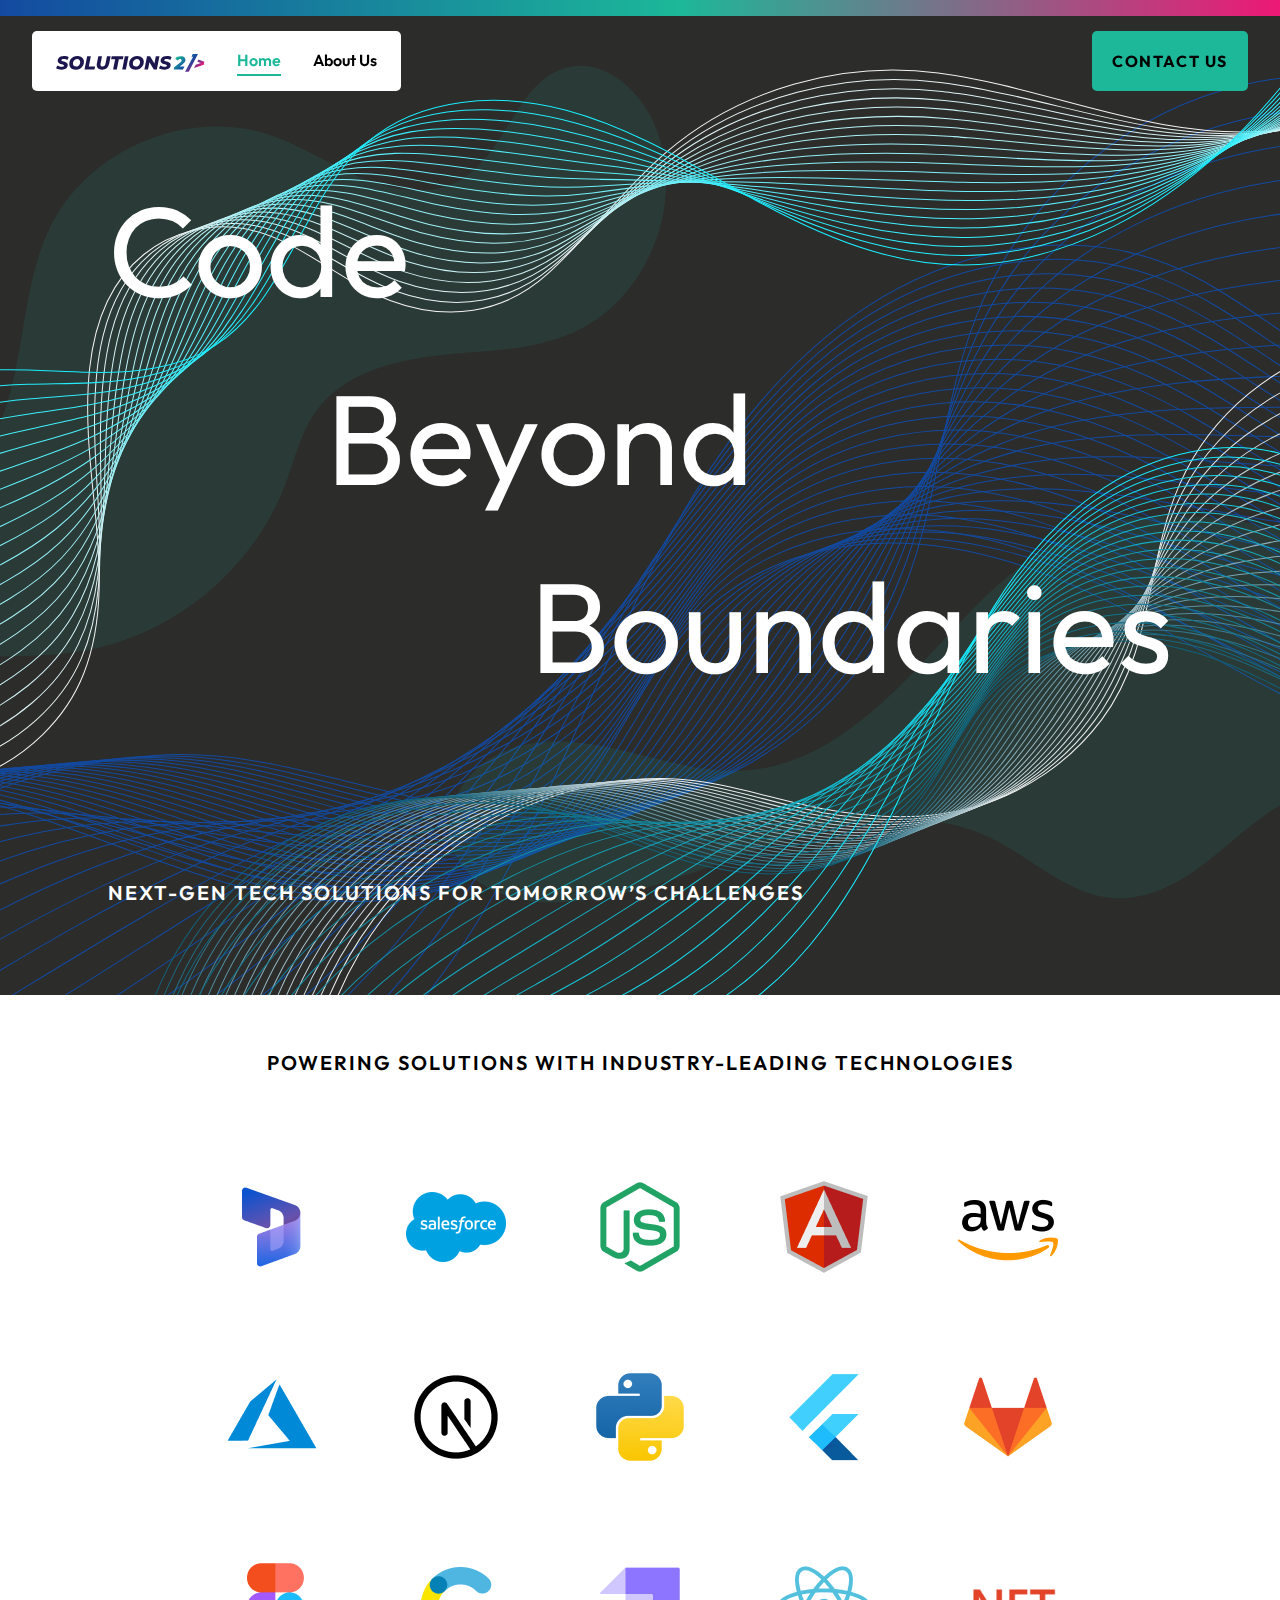
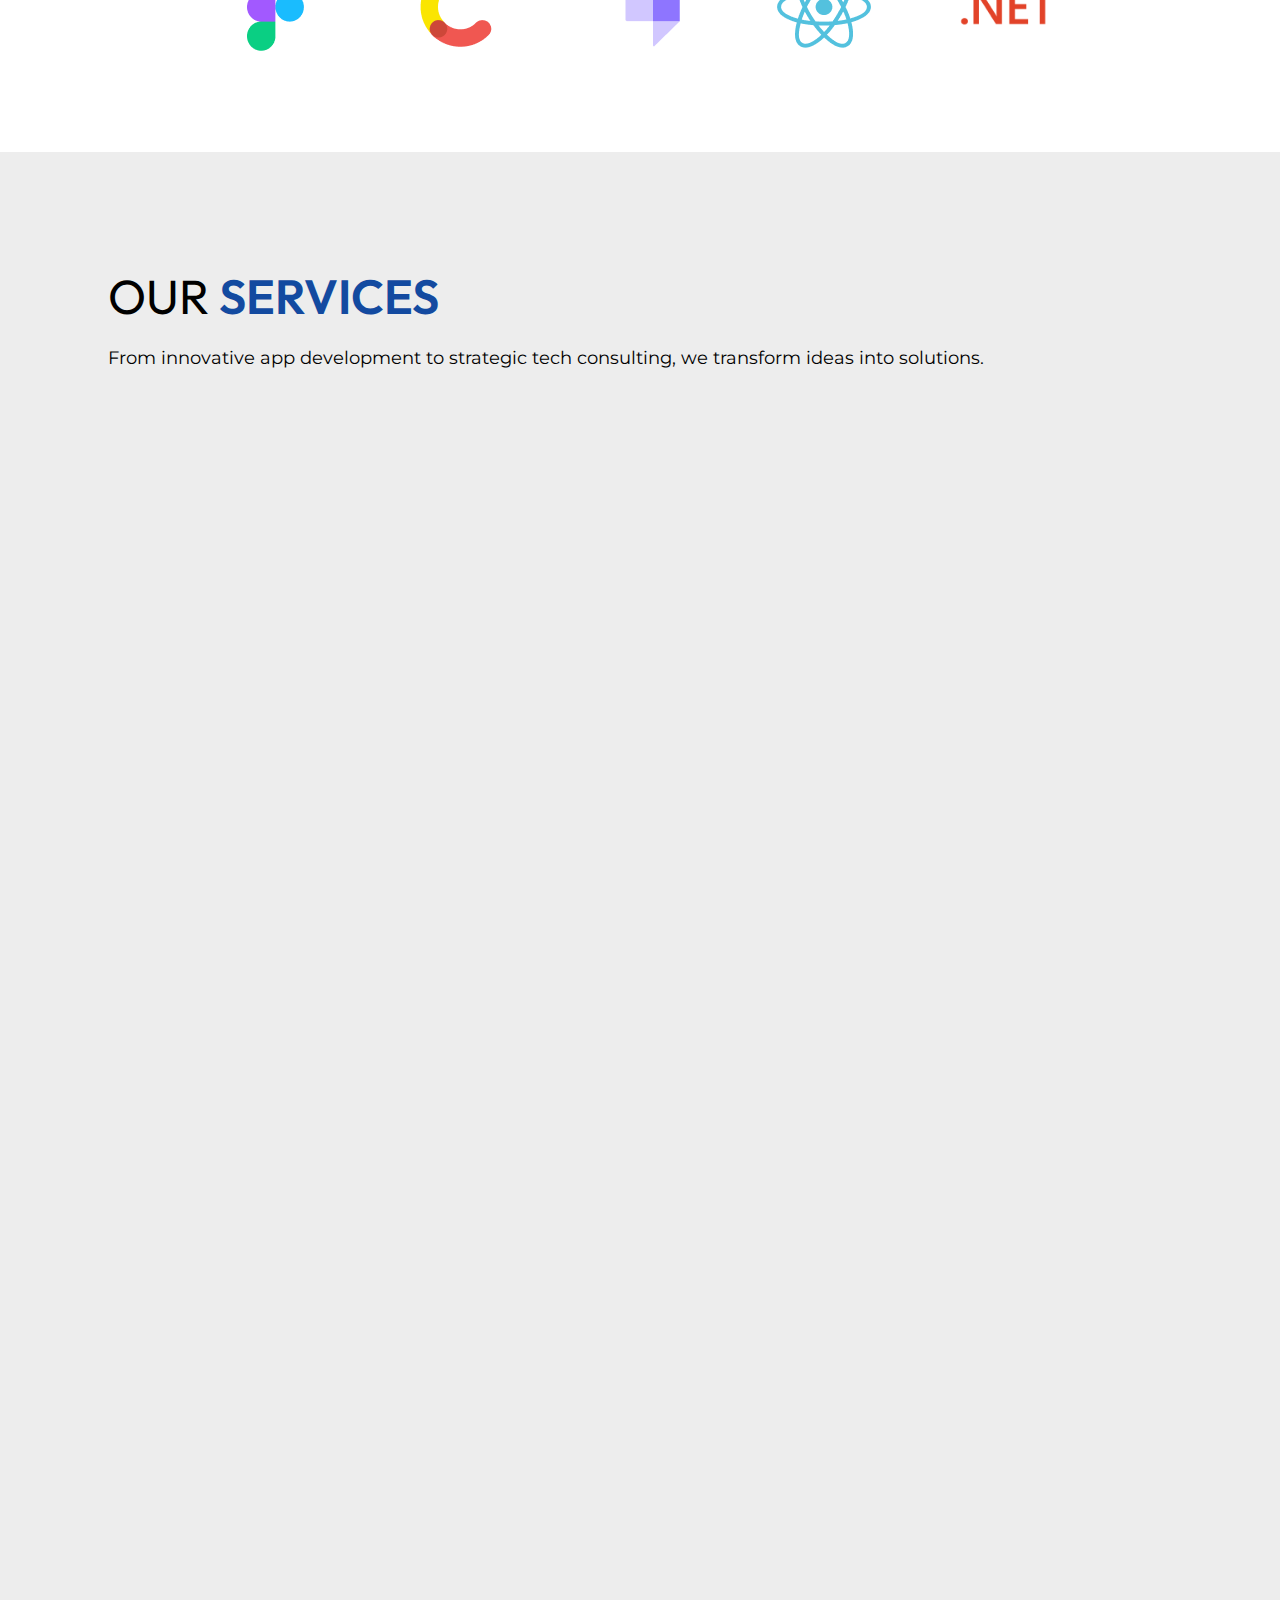
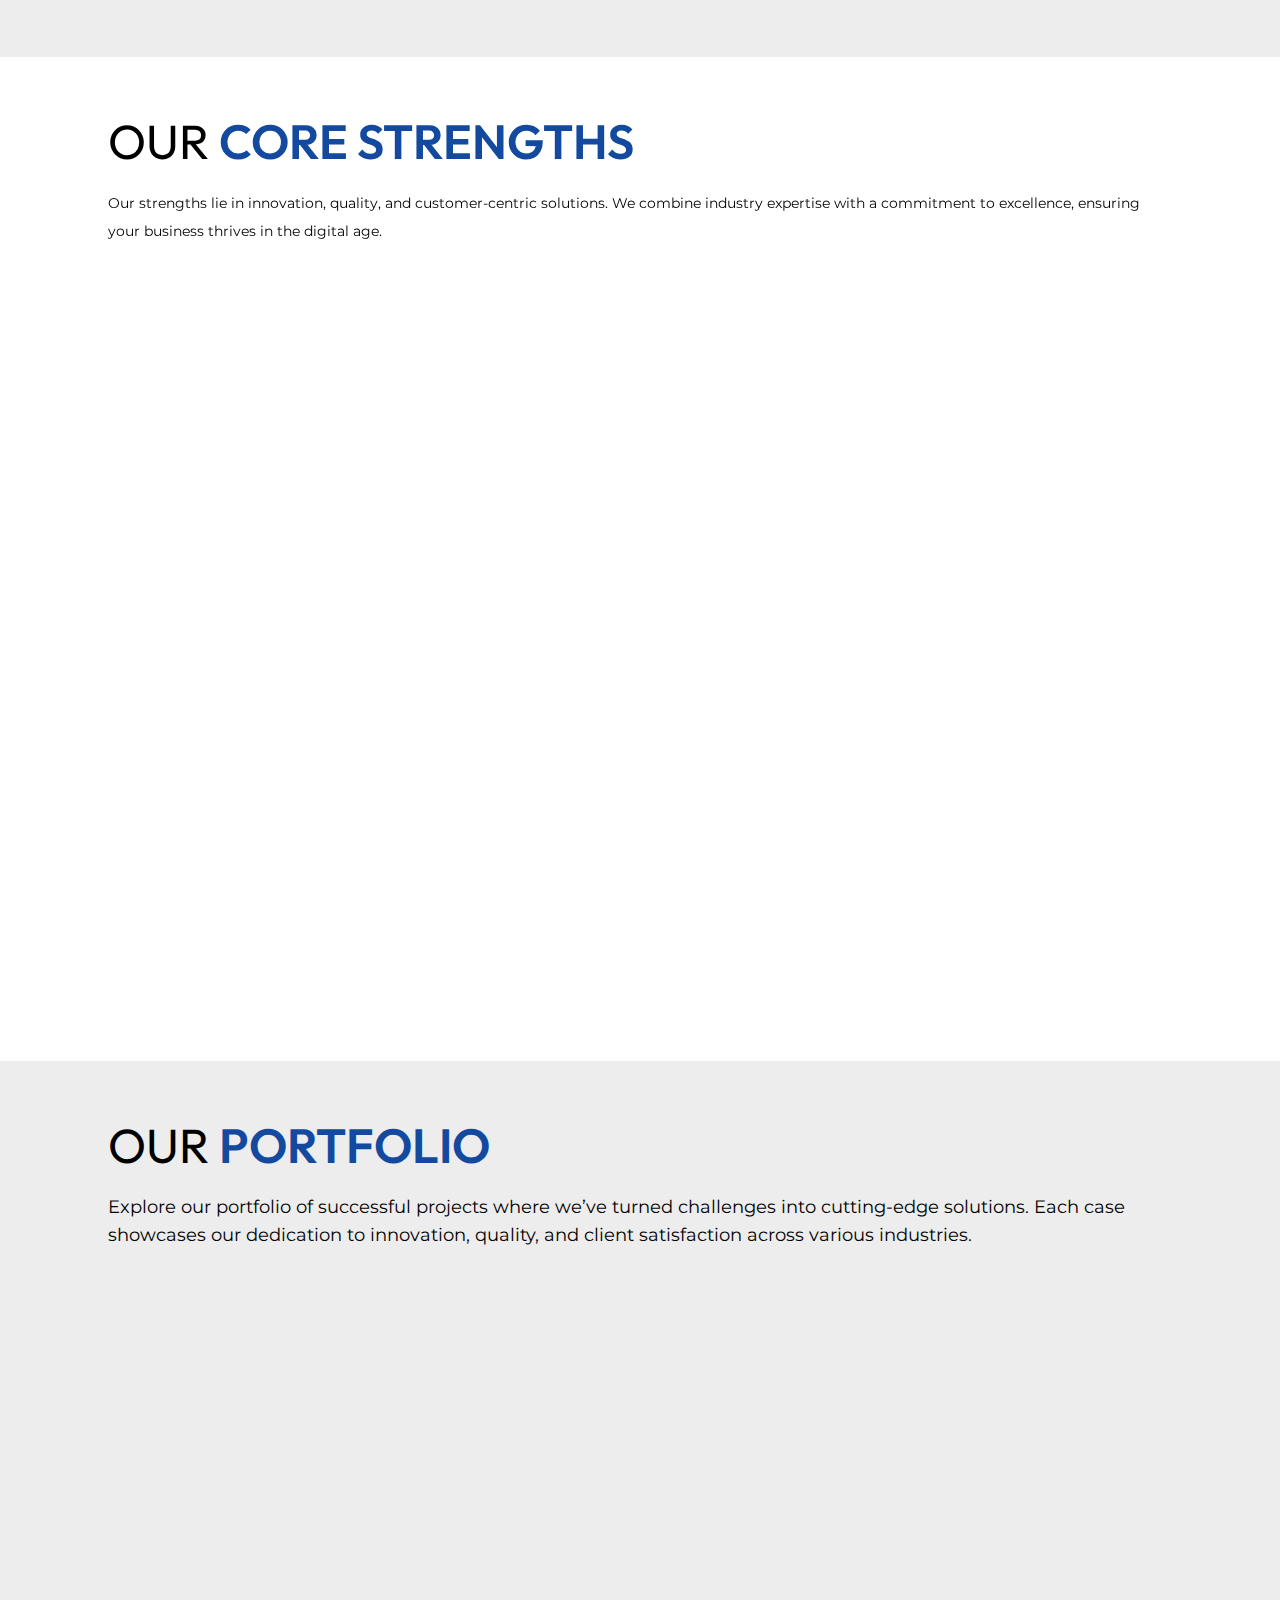
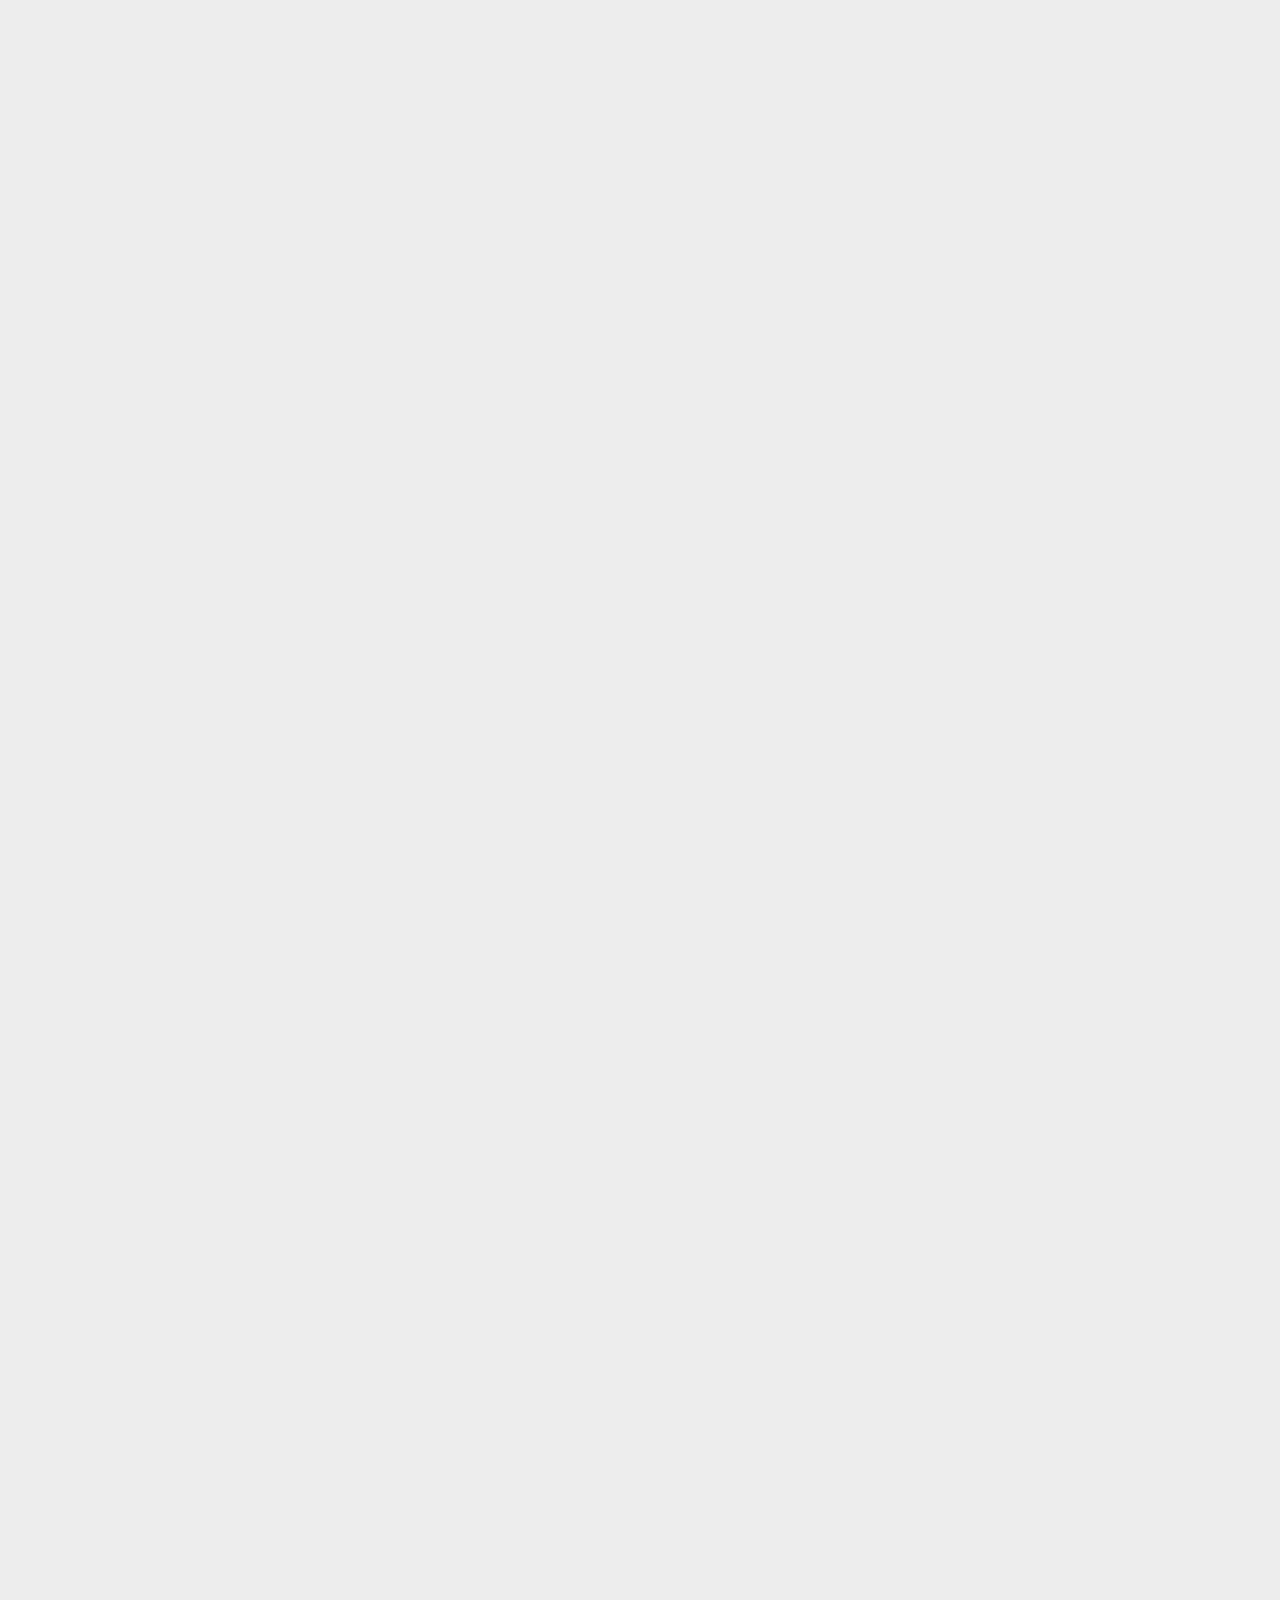
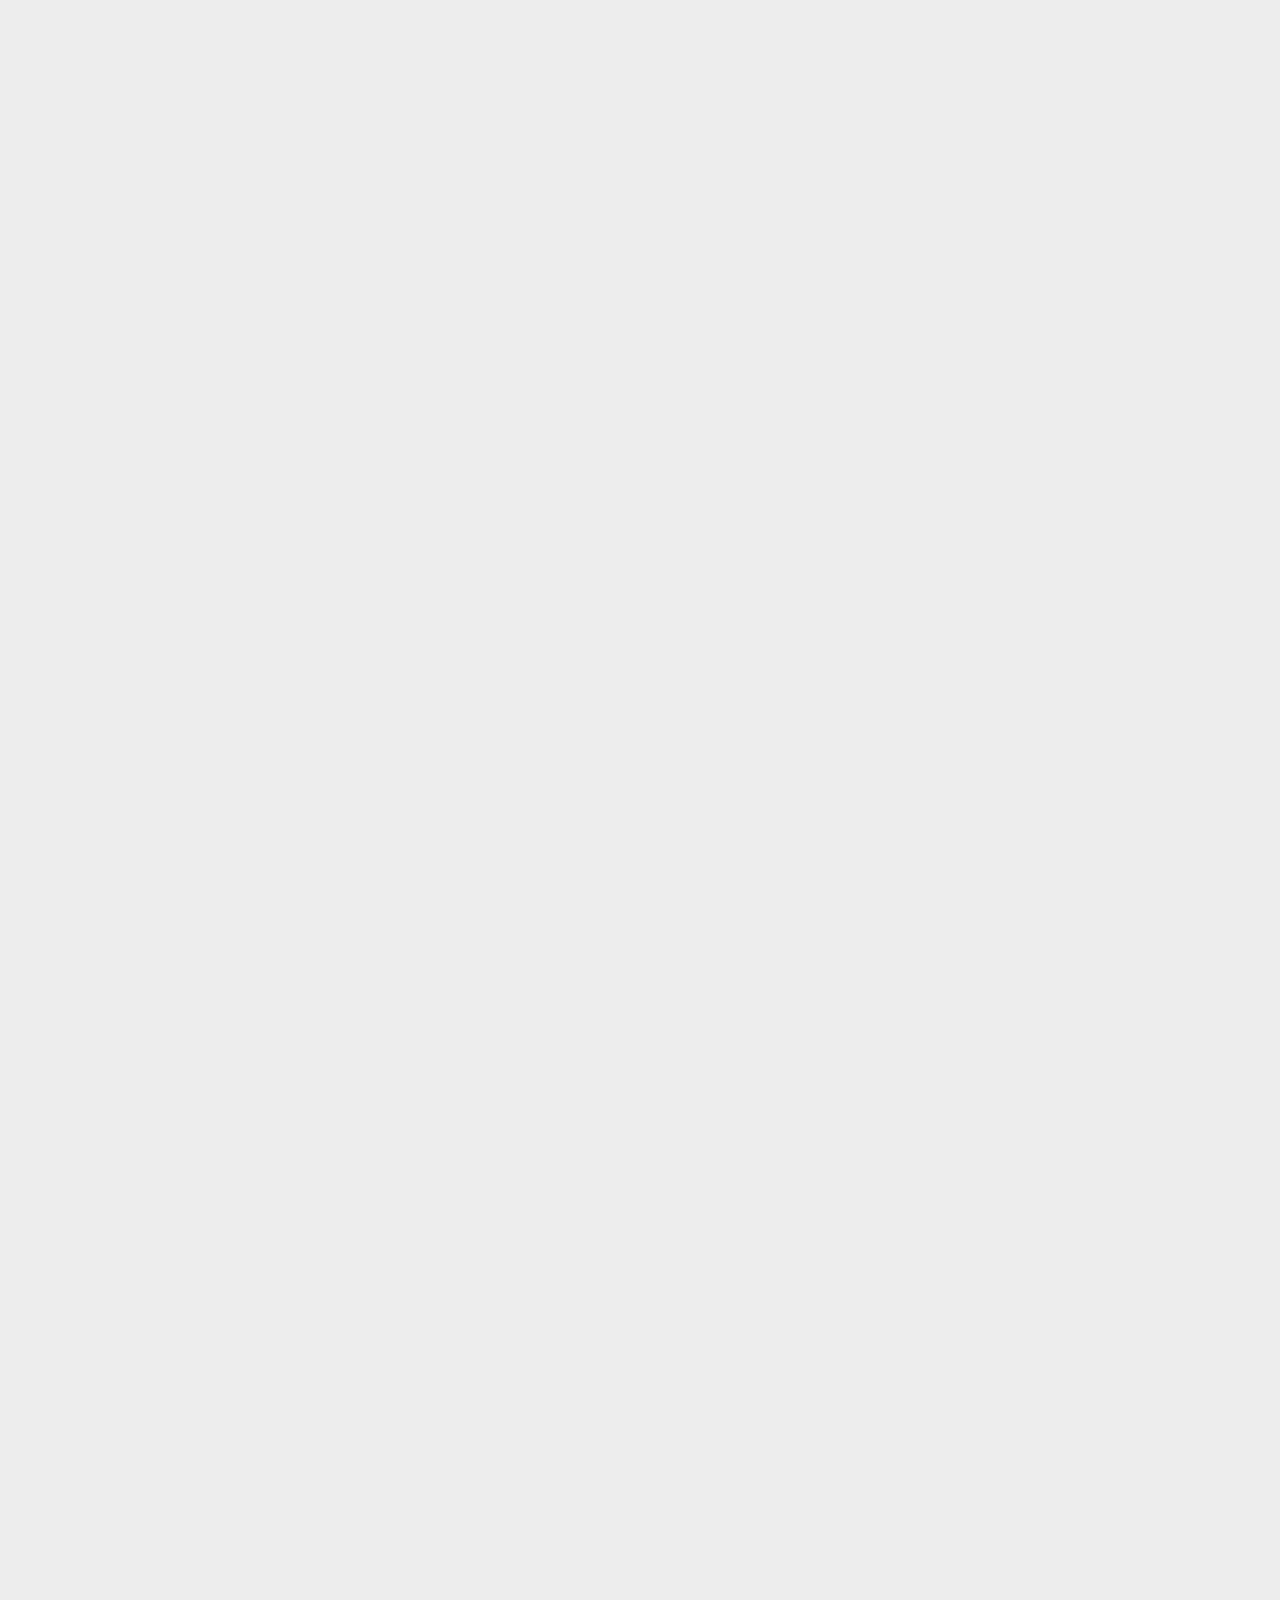
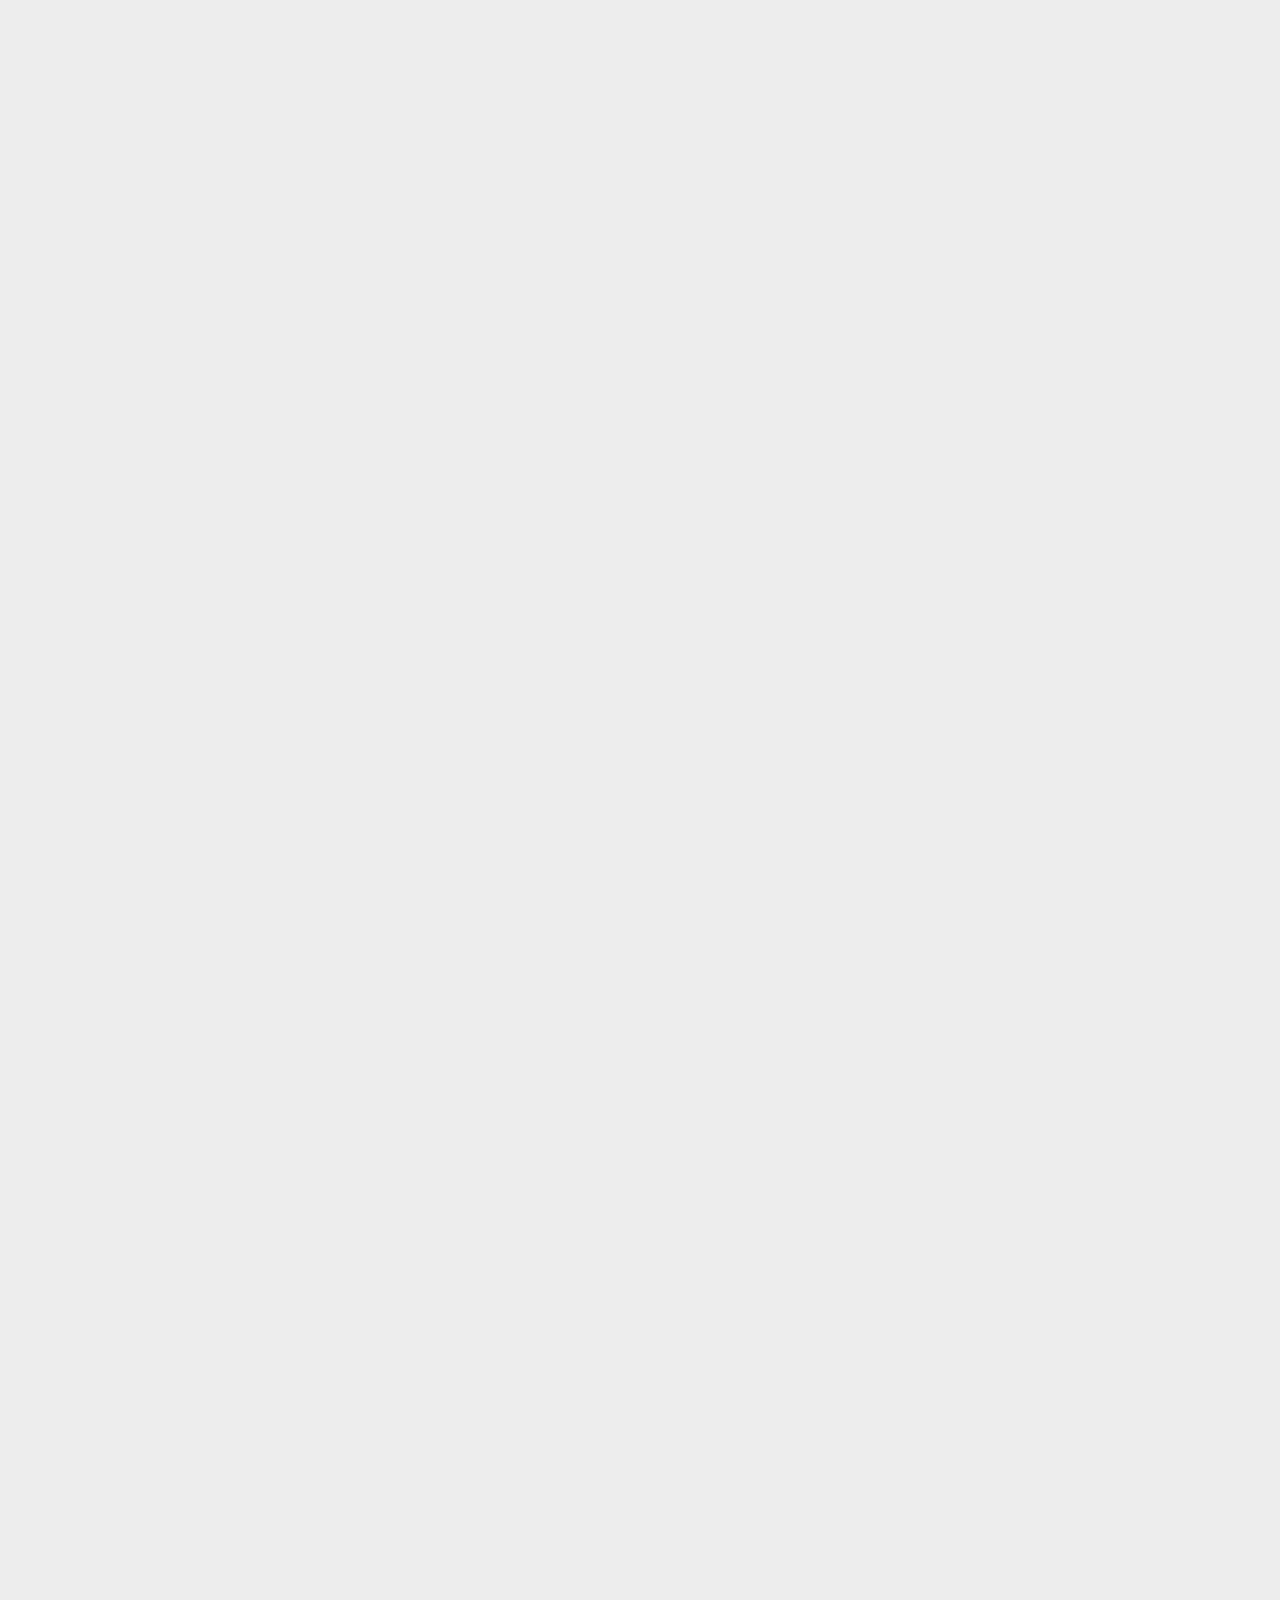
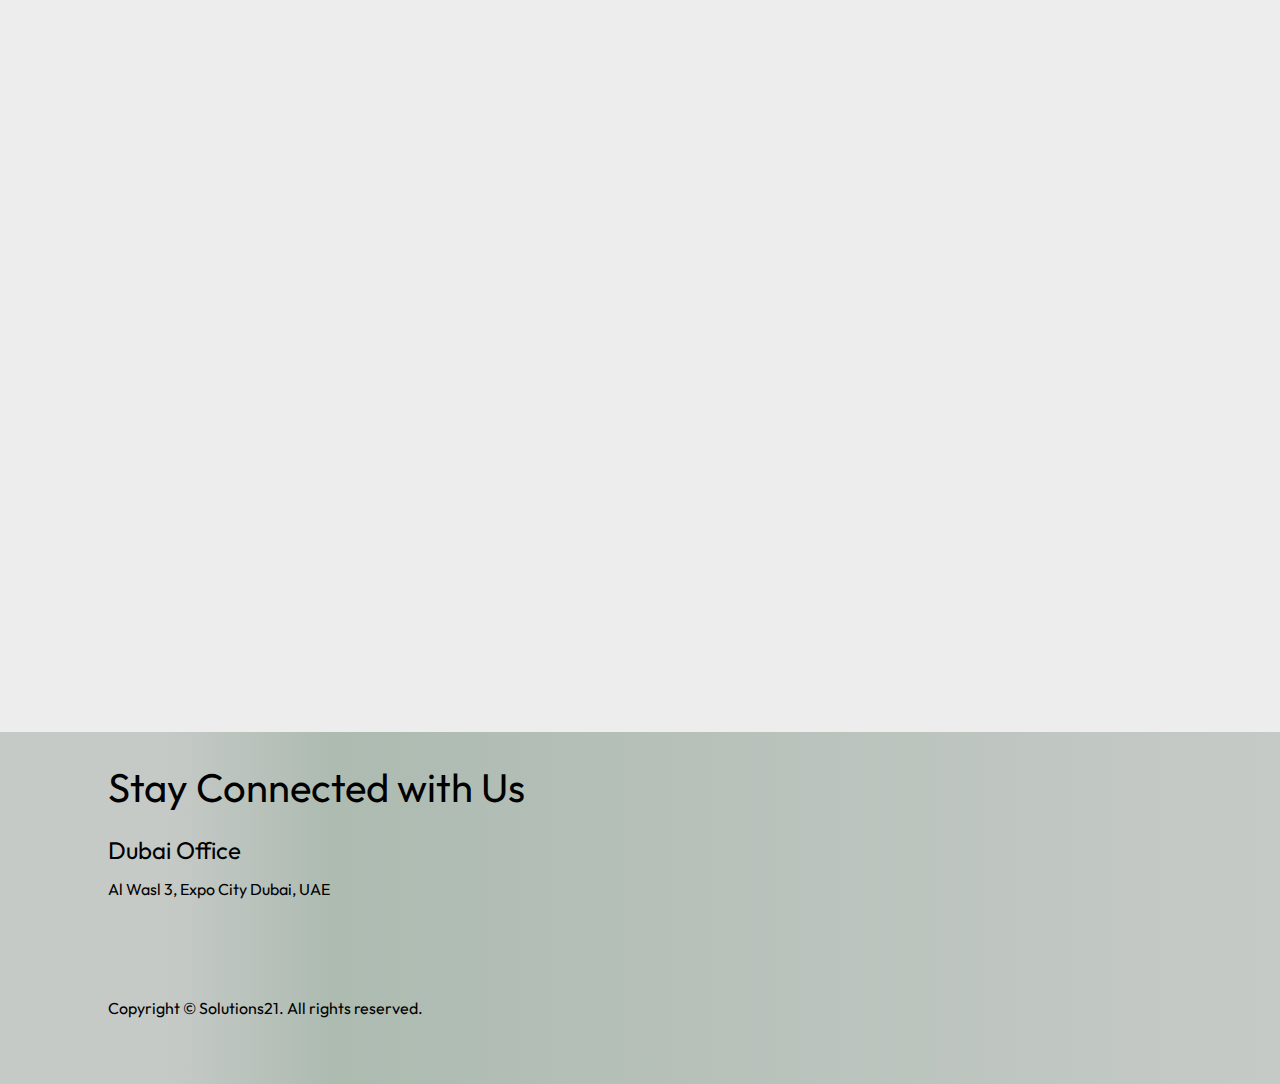
<file: index.html>
<!DOCTYPE html>
<html lang="en">

<head>
    <meta charset="UTF-8">
    <meta name="viewport" content="width=device-width, initial-scale=1.0">
    <meta http-equiv="X-UA-Compatible" content="ie=edge">

    <!-- bootstrap 5-->
    <link href="https://cdn.jsdelivr.net/npm/bootstrap@5.0.2/dist/css/bootstrap.min.css" rel="stylesheet">
    <script src="https://cdn.jsdelivr.net/npm/bootstrap@5.0.2/dist/js/bootstrap.bundle.min.js"></script>
    <script src="https://cdn.jsdelivr.net/npm/@popperjs/core@2.9.2/dist/umd/popper.min.js"></script>
    <!-- bootstrap 5-->

    <!-- icons -->
    <link href="https://cdn.materialdesignicons.com/3.2.89/css/materialdesignicons.min.css" rel="stylesheet">
    <link href="https://site-assets.fontawesome.com/releases/v6.1.1/css/all.css" rel="stylesheet">
    <!-- icons -->

    <!-- aos animation -->
    <script src="assets/css/aos.js"></script>
    <link href="assets/css/aos.css" rel="stylesheet">
    <!-- aos animation -->

    <!-- css -->
    <link href="assets/css/style.css" rel="stylesheet">
    <link href="assets/css/responsive.css" rel="stylesheet">
    <!-- css -->

    <link href="assets/images/FAV.png" rel="icon" type="image/x-icon">
    <title>Solution 21</title>

</head>

<body>

    <div class="layout">
        <div class="top-line"></div>
        <div class="header" id="header">
            <div class="nav-bar">
                <a href="index.html" class="nav-brand">
                    <img src="assets/images/logo.svg" alt="" class="logodark">
                    <img src="assets/images/SOLUTIONS21.svg" alt="" class="logolight">
                </a>
                <div class="nav-item">
                    <a href="index.html" class="nav-link active">Home</a>
                </div>
                <div class="nav-item">
                    <a href="about.html" class="nav-link">About Us</a>
                </div>
            </div>
            <div>
                <a href="contact.html">
                    <button class="btn btn-primary">CONTACT US</button>
                </a>
            </div>
        </div>
        <div class="hero-section">
            <div class="lg-container">
                <div class="main-heading">
                    <h1>Code</h1>
                    <h1>beyond </h1>
                    <h1>boundaries</h1>
                </div>
                <h6>
                    Next-Gen Tech Solutions for Tomorrow’s Challenges
                </h6>
                <a href="contact.html" class="contact-btn">
                    <button class="btn btn-primary">CONTACT US</button>
                </a>
            </div>
        </div>
        <div class="technologies-section">
            <div class="lg-container">
                <h6>
                    Powering Solutions with Industry-Leading Technologies
                </h6>
                <div class="logos-section">
                    <div class="logo-card">
                        <img src="assets/images/l1.png" alt="">
                    </div>
                    <div class="logo-card">
                        <img src="assets/images/l2.png" alt="">
                    </div>
                    <div class="logo-card">
                        <img src="assets/images/l3.png" alt="">
                    </div>
                    <div class="logo-card">
                        <img src="assets/images/l4.png" alt="">
                    </div>
                    <div class="logo-card">
                        <img src="assets/images/l5.png" alt="">
                    </div>
                    <div class="logo-card">
                        <img src="assets/images/l6.png" alt="">
                    </div>
                    <div class="logo-card">
                        <img src="assets/images/l7.png" alt="">
                    </div>
                    <div class="logo-card">
                        <img src="assets/images/l8.png" alt="">
                    </div>
                    <div class="logo-card">
                        <img src="assets/images/l9.png" alt="">
                    </div>
                    <div class="logo-card">
                        <img src="assets/images/l10.png" alt="">
                    </div>
                    <div class="logo-card">
                        <img src="assets/images/l11.png" alt="">
                    </div>
                    <div class="logo-card">
                        <img src="assets/images/l12.png" alt="">
                    </div>
                    <div class="logo-card">
                        <img src="assets/images/l13.png" alt="">
                    </div>
                    <div class="logo-card">
                        <img src="assets/images/l14.png" alt="">
                    </div>
                    <div class="logo-card">
                        <img src="assets/images/l15.png" alt="">
                    </div>
                </div>
            </div>
        </div>
        <div class="services-section">
            <img src="assets/images/left-layer.png" class="left-layer" data-aos="fade-right" alt="">
            <div class="lg-container">
                <div class="left-heading">
                    <h2>
                        OUR <span>SERVICES</span>
                    </h2>
                    <p>
                        From innovative app development to strategic tech consulting, we transform ideas into solutions.
                    </p>
                </div>
                <div class="row">
                    <div class="col-lg-4 col-md-6" data-aos="fade-up" data-aos-once="true">
                        <div class="service-card">
                            <div class="w-100">
                                <h4>Digital Transformation</h4>
                                <div class="tags">
                                    <div class="tag">Enterprise Digital Strategy</div>
                                    <div class="tag">Process Re-engineering</div>
                                    <div class="tag">Technology Integration</div>
                                    <div class="tag">Change Management</div>
                                    <div class="tag">Data Modernization</div>
                                    <div class="tag">AI Enablement</div>
                                </div>
                            </div>
                            <div class="w-100">
                                <p>
                                    We help businesses transition to digital-first operations, enhancing efficiency and
                                    customer experiences through modern technologies.
                                </p>
                            </div>
                        </div>
                    </div>
                    <div class="col-lg-4 col-md-6" data-aos="fade-up" data-aos-once="true">
                        <div class="service-card">
                            <div class="w-100">
                                <h4>Technology Consulting</h4>
                                <div class="tags">
                                    <div class="tag">IT Strategy & Roadmap </div>
                                    <div class="tag">Digital Transformation</div>
                                    <div class="tag">Technology Architecture & Design</div>
                                    <div class="tag">Risk Asesssment & IT Audits</div>
                                    <div class="tag">Implementation Support</div>
                                </div>
                            </div>
                            <div class="w-100">
                                <p>
                                    We provide expert guidance to help businesses harness technology for strategic
                                    growth.
                                </p>
                            </div>
                        </div>
                    </div>
                    <div class="col-lg-4 col-md-6" data-aos="fade-up" data-aos-once="true">
                        <div class="service-card">
                            <div class="w-100">
                                <h4>Product Design</h4>
                                <div class="tags">
                                    <div class="tag">User Experience </div>
                                    <div class="tag">Design Thiking</div>
                                    <div class="tag">Branding & Strategy</div>
                                    <div class="tag">Responsive UI Design</div>
                                    <div class="tag">Inclusive Design</div>
                                    <div class="tag">Accessibility Audut</div>
                                </div>
                            </div>
                            <div class="w-100">
                                <p>
                                    We bring innovative, user-centric digital products to life, blending design
                                    creativity with a deep focus on functionality and user experience.
                                </p>
                            </div>
                        </div>
                    </div>
                    <div class="col-lg-4 col-md-6" data-aos="fade-up" data-aos-once="true">
                        <div class="service-card">
                            <div class="w-100">
                                <h4>Web Development</h4>
                                <div class="tags">
                                    <div class="tag">Full Stack </div>
                                    <div class="tag">Emerging Tech (Web3)</div>
                                    <div class="tag">Front-end</div>
                                    <div class="tag">E-commerce Platforms</div>
                                    <div class="tag">Progressive Web Apps</div>
                                    <div class="tag">Content Management Systems (CMS)</div>
                                </div>
                            </div>
                            <div class="w-100">
                                <p>
                                    We create responsive, scalable websites and applications, with expertise in custom
                                    CMS, e-commerce platforms, and seamless API integrations.
                                </p>
                            </div>
                        </div>
                    </div>
                    <div class="col-lg-4 col-md-6" data-aos="fade-up" data-aos-once="true">
                        <div class="service-card">
                            <div class="w-100">
                                <h4>Mobile Development</h4>
                                <div class="tags">
                                    <div class="tag">Native Apps</div>
                                    <div class="tag">Cross-Platform)</div>
                                    <div class="tag">Mobile Commerce</div>
                                    <div class="tag">Enterprise Mobile Solutions</div>
                                    <div class="tag">Evolving Tech (wearables)</div>
                                    <div class="tag">Mobile Analytics</div>
                                </div>
                            </div>
                            <div class="w-100">
                                <p>
                                    We develop high-performance native and cross-platform mobile apps, delivering
                                    seamless user experiences across iOS and Android.
                                </p>
                            </div>
                        </div>
                    </div>

                    <div class="col-lg-4 col-md-6" data-aos="fade-up" data-aos-once="true">
                        <div class="service-card">
                            <div class="w-100">
                                <h4>Custom Application Development</h4>
                                <div class="tags">
                                    <div class="tag">Enterprise ERP, CRM </div>
                                    <div class="tag">Business Process Automation</div>
                                    <div class="tag">Data Driven Applications</div>
                                    <div class="tag">SaaS (Software as a Service)</div>
                                    <div class="tag">API Development</div>
                                </div>
                            </div>
                            <div class="w-100">
                                <p>
                                    We build tailored solutions on platforms like SAP, Oracle, Microsoft Dynamics, and
                                    Salesforce, ensuring seamless integration and scalability.
                                </p>
                            </div>
                        </div>
                    </div>

                    <div class="col-lg-4 col-md-6" data-aos="fade-up" data-aos-once="true">
                        <div class="service-card">
                            <div class="w-100">
                                <h4>Cloud Engineering</h4>
                                <div class="tags">
                                    <div class="tag">Cloud Architecture </div>
                                    <div class="tag">Cloud Infrastructure Setup</div>
                                    <div class="tag">Cloud Security & Compliance</div>
                                    <div class="tag">Cost Optimization</div>
                                    <div class="tag">Cloud Migration</div>
                                </div>
                            </div>
                            <div class="w-100">
                                <p>
                                    We design, implement, and optimize cloud architectures that support scalability,
                                    security, and performance.
                                </p>
                            </div>
                        </div>
                    </div>
                    <div class="col-lg-4 col-md-6" data-aos="fade-up" data-aos-once="true">
                        <div class="service-card">
                            <div class="w-100">
                                <h4>Content & SEO Consulting</h4>
                                <div class="tags">
                                    <div class="tag">Content Strategy</div>
                                    <div class="tag">Content Creation & Optimization</div>
                                    <div class="tag">SEO Audits</div>
                                    <div class="tag">On-Page & Off-Page SEO</div>
                                    <div class="tag">Outreach Strategies</div>
                                </div>
                            </div>
                            <div class="w-100">
                                <p>
                                    We optimize your digital content and improve your online presence through expert SEO
                                    strategies.
                                </p>
                            </div>
                        </div>
                    </div>
                    <div class="col-lg-4 col-md-6" data-aos="fade-up" data-aos-once="true">
                        <div class="service-card">
                            <div class="w-100">
                                <h4>Data Analytics, AI & BI</h4>
                                <div class="tags">
                                    <div class="tag">Data Strategy & Governance </div>
                                    <div class="tag">Business Intelligence</div>
                                    <div class="tag">Advanced Data Analytics</div>
                                    <div class="tag">Predictive Modelling</div>
                                    <div class="tag">ETL Development</div>
                                    <div class="tag">Dashboard & Visualization</div>
                                    <div class="tag">AI & Machine Learning</div>
                                </div>
                            </div>
                            <div class="w-100">
                                <p>
                                    We empower businesses with data-driven insights, turning raw data into actionable
                                    intelligence.
                                </p>
                            </div>
                        </div>
                    </div>
                    <div class="col-lg-4 col-md-6" data-aos="fade-up" data-aos-once="true">
                        <div class="service-card">
                            <div class="w-100">
                                <h4>Application Operations</h4>
                                <div class="tags">
                                    <div class="tag">Application Support & Maintenance </div>
                                    <div class="tag">Incident Management</div>
                                    <div class="tag">Performance Optiimization</div>
                                    <div class="tag">Capacity Planning</div>
                                    <div class="tag">Knowledge Management</div>
                                </div>
                            </div>
                            <div class="w-100">
                                <p>
                                    We ensure the smooth, reliable operation of your applications through monitoring and
                                    continuous improvement.
                                </p>
                            </div>
                        </div>
                    </div>

                    <div class="col-lg-4 col-md-6" data-aos="fade-up" data-aos-once="true">
                        <div class="service-card">
                            <div class="w-100">
                                <h4>Agile DevOps Engineering</h4>
                                <div class="tags">
                                    <div class="tag">Infrastructure as a Code Automation</div>
                                    <div class="tag">Cloud Container Orchestration</div>
                                    <div class="tag">DevSecOps</div>
                                    <div class="tag">CI/CD</div>
                                    <div class="tag">Monitoring</div>
                                </div>
                            </div>
                            <div class="w-100">
                                <p>
                                    We streamline development and operations through DevOps , ensuring faster delivery,
                                    improved collaboration, and continuous integration.
                                </p>
                            </div>
                        </div>
                    </div>
                    <div class="col-lg-4 col-md-6" data-aos="fade-up" data-aos-once="true">
                        <div class="service-card">
                            <div class="w-100">
                                <h4>Quality Assurance & Testing</h4>
                                <div class="tags">
                                    <div class="tag">QA Strategy & Consulting</div>
                                    <div class="tag">Functional Testing</div>
                                    <div class="tag">Automated Testing</div>
                                    <div class="tag">Performance & Load Testing</div>
                                    <div class="tag">Security & Penetration Testing</div>
                                    <div class="tag">Usability & Accessibility Testing</div>
                                </div>
                            </div>
                            <div class="w-100">
                                <p>
                                    We ensure your software meets the highest standards of quality, functionality, and
                                    performance.
                                </p>
                            </div>
                        </div>
                    </div>
                </div>
            </div>
        </div>
        <div class="strengths-section">
            <img src="assets/images/right-layer.png" class="right-layer" data-aos="fade-left" alt="">
            <div class="lg-container">
                <div class="left-heading">
                    <h2>
                        OUR <span>CORE STRENGTHS</span>
                    </h2>
                    <p>
                        Our strengths lie in innovation, quality, and customer-centric solutions. We combine industry
                        expertise with a commitment to excellence, ensuring your business thrives in the digital age.
                    </p>
                </div>
                <div class="row">
                    <div class="col-lg-6" data-aos="fade-up" data-aos-once="true">
                        <h3>Commitment to Quality</h3>
                        <p>
                            Excellence is non-negotiable. We uphold the highest standards in software development,
                            ensuring that every solution is thoroughly tested, optimized, and refined. Our commitment to
                            quality guarantees that our clients receive reliable, high-performing products.
                        </p>
                    </div>
                    <div class="col-lg-6" data-aos="fade-up" data-aos-once="true">
                        <h3>Innovation at the core</h3>
                        <p>
                            Innovation drives everything we do. We continuously explore cutting-edge technologies to
                            deliver forward-thinking solutions that meet evolving industry demands. By embracing the
                            latest trends, we empower our clients to stay ahead of the competition.
                        </p>
                    </div>
                    <div class="col-lg-6" data-aos="fade-up" data-aos-once="true">
                        <h3>Customer-Centric Focus</h3>
                        <p>
                            We place our clients at the heart of every project. Our solutions are tailored to their
                            unique needs, ensuring that we not only meet but exceed expectations. Customer satisfaction
                            is our priority, guiding our approach from ideation to implementation.
                        </p>
                    </div>

                    <div class="col-lg-6" data-aos="fade-up" data-aos-once="true">
                        <h3>Talented and Diverse Team</h3>
                        <p>
                            Our team combines expertise gained from delivering large-scale events like Expo 2020 Dubai
                            and COP 28. This experience enables us to handle complex, high-impact projects with
                            innovation and precision. Our team is uniquely positioned to address challenges across
                            multiple industries.
                        </p>
                    </div>
                    <div class="col-lg-6" data-aos="fade-up" data-aos-once="true">
                        <h3>Collaborative Partnerships</h3>
                        <p>
                            We believe in building strong, collaborative partnerships with our clients. By working
                            closely together, we ensure that the solutions we create are aligned with both short-term
                            goals and long-term visions.
                        </p>
                    </div>
                    <div class="col-lg-6" data-aos="fade-up" data-aos-once="true">
                        <h3>Long-term Commitment</h3>
                        <p>
                            We’re here for the long haul. Our focus is on building lasting relationships with our
                            clients by offering continuous support and improvements. We remain dedicated to their
                            success long after project delivery.
                        </p>
                    </div>
                    <div class="col-lg-6" data-aos="fade-up" data-aos-once="true">
                        <h3>Agility and Flexibility</h3>
                        <p>
                            In a rapidly changing tech landscape, we are agile and adaptable. We embrace change and
                            adjust quickly to new requirements, ensuring that our solutions remain relevant, timely, and
                            scalable for future growth.
                        </p>
                    </div>
                    <div class="col-lg-6" data-aos="fade-up" data-aos-once="true">
                        <h3>Result-Driven Approach</h3>
                        <p>
                            We are committed to delivering measurable results that align with your business objectives.
                            Our approach drives greater efficiency, reduces costs, and enhances user engagement for
                            impactful outcomes.
                        </p>
                    </div>
                </div>
            </div>
        </div>
        <div class="portfolio-section">
            <img src="assets/images/left-layer.png" class="left-layer1" data-aos="fade-right" alt="">
            <img src="assets/images/right-layer.png" class="right-layer" data-aos="fade-left" alt="">
            <img src="assets/images/left-layer.png" class="left-layer2" data-aos="fade-right" alt="">

            <div class="lg-container">
                <div class="left-heading">
                    <h2>
                        OUR <span>PORTFOLIO</span>
                    </h2>
                    <p>
                        Explore our portfolio of successful projects where we’ve turned challenges into cutting-edge
                        solutions. Each case showcases our dedication to innovation, quality, and client satisfaction
                        across various industries.
                    </p>
                </div>
                <div class="project-section">
                    <div class="row flex-column-reverse-mobile ">
                        <div class="col-md-6" data-aos="fade-up" data-aos-once="true">
                            <div class="banner">
                                <img src="assets/images/p1.png" alt="" loading="lazy">
                            </div>
                        </div>
                        <div class="col-md-6" data-aos="fade-up" data-aos-once="true">
                            <div class="content">
                                <h3>
                                    Expo City Dubai Website
                                </h3>
                                <p>
                                    The Expo City Dubai website serves as a vibrant online portal to a futuristic,
                                    eco-friendly destination that builds on the legacy of Expo 2020. It offers a
                                    comprehensive look at the city's sustainable architecture, cultural heritage, and
                                    business opportunities. Visitors can explore ongoing events, attractions like Alif
                                    and Terra, and learn about Expo City’s role as a global hub for innovation and
                                    sustainability. With sections dedicated to living, working, and entertainment, the
                                    website reflects the city's vision for a smart, sustainable future.
                                </p>
                                <p>
                                    The Expo City Dubai website leverages Contentful as its headless content management
                                    system, allowing for easy updates and management of diverse digital content.
                                    Additionally, the site is deployed on Vercel, which optimizes performance and
                                    provides fast loading times, especially important during peak visitor traffic.
                                </p>
                                <div class="tags">
                                    <div class="tag">City Highlights</div>
                                    <div class="tag">Things To Do</div>
                                    <div class="tag">Event Calendar</div>
                                    <div class="tag">Sustainability</div>
                                    <div class="tag">Visitor Services</div>
                                    <div class="tag">Business Setup</div>
                                </div>
                                <h5>
                                    Platform
                                </h5>
                                <p>
                                    Website
                                </p>
                                <h5>
                                    Tech stack
                                </h5>
                                <p>
                                    Nuxt.js, Contentful, Vercel, AWS, GraphQL
                                </p>
                                <h5>
                                    Supported Languages
                                </h5>
                                <p>
                                    English, Arabic
                                </p>
                            </div>
                        </div>
                    </div>
                </div>
                <div class="project-section">
                    <div class="row flex-column-reverse-mobile ">
                        <div class="col-md-6 order1" data-aos="fade-up" data-aos-once="true">
                            <div class="content">
                                <h3>
                                    Expo City Dubai Mobile App
                                </h3>
                                <p>
                                    The Expo City Dubai Mobile App is a user-centric digital tool designed to complement
                                    the physical experience of Expo City Dubai, building on the legacy of Expo 2020. The
                                    app allows users to explore ongoing events, attractions like the Alif and Terra
                                    pavilions, and provides insights into the city’s sustainable initiatives. It serves
                                    as a gateway to the futuristic and eco-friendly environment of Expo City, offering
                                    users the ability to navigate the city using an interactive map, find parking, and
                                    discover hidden attractions such as architectural and sustainability marvels.
                                </p>
                                <p>
                                    The mobile app was developed with a focus on seamless navigation, ensuring easy
                                    access to tickets, event information, and exclusive offers, reflecting Expo City’s
                                    role as a global hub for innovation. It showcases our expertise in delivering
                                    cutting-edge mobile solutions that are intuitive, high-performing, and responsive,
                                    making it a vital part of the visitor’s digital journey.
                                </p>
                                <div class="tags">
                                    <div class="tag">Interactive Map</div>
                                    <div class="tag">Navigation</div>
                                    <div class="tag">City Highlights</div>
                                    <div class="tag">City Directory</div>
                                    <div class="tag">Event Calendar</div>
                                    <div class="tag">Visitor Guide</div>
                                </div>
                                <h5>
                                    Platform
                                </h5>
                                <p>
                                    iOS, Android
                                </p>
                                <h5>
                                    Tech stack
                                </h5>
                                <p>
                                    Flutter, Python, Contentful, AWS, Microsoft Dynamics 365, Google Firebase
                                </p>
                                <h5>
                                    Supported Languages
                                </h5>
                                <p>
                                    English, Arabic
                                </p>
                            </div>
                        </div>
                        <div class="col-md-6 order2" data-aos=" fade-up" data-aos-once="true">
                            <div class="banner">
                                <img src="assets/images/p2.png" alt="" loading="lazy">
                            </div>
                        </div>
                    </div>
                </div>
                <div class="project-section">
                    <div class="row flex-column-reverse-mobile ">
                        <div class="col-md-6" data-aos="fade-up" data-aos-once="true">
                            <div class="banner">
                                <img src="assets/images/p3.png" alt="" loading="lazy">
                            </div>
                        </div>
                        <div class="col-md-6" data-aos="fade-up" data-aos-once="true">
                            <div class="content">
                                <h3>
                                    Expo City Dubai Freezone Portal
                                </h3>
                                <p>
                                    The Expo City Dubai Freezone Portal is an online platform designed to facilitate the
                                    registration, setup, and management of businesses within the Expo City Dubai
                                    Freezone. This Freezone is part of the larger Expo City Dubai development, which
                                    continues the legacy of Expo 2020 Dubai. The portal serves as a centralized digital
                                    hub for entrepreneurs, startups, and established businesses looking to operate in
                                    this vibrant, innovation-focused economic zone.
                                </p>
                                <p>
                                    Solutions21 chose the Microsoft Dynamics ecosystem for the Expo City Dubai Freezone
                                    portal to provide seamless integration, scalability, and efficient business
                                    management, ensuring a secure and user-friendly experience for all stakeholders.
                                </p>
                                <div class="tags">
                                    <div class="tag">Digital Services</div>
                                    <div class="tag">Online Payments</div>
                                    <div class="tag">GDRFA Integration</div>
                                </div>
                                <h5>
                                    Platform
                                </h5>
                                <p>
                                    Website
                                </p>
                                <h5>
                                    Tech stack
                                </h5>
                                <p>
                                    Microsoft Dynamics 365, Power Apps, Power Automate,
                                    Power BI, Microsoft Dataverse, Azure DevOps Microsoft CIAM, Web API’s
                                </p>
                                <h5>
                                    Supported Languages
                                </h5>
                                <p>
                                    English
                                </p>
                            </div>
                        </div>
                    </div>
                </div>
                <div class="project-section">
                    <div class="row flex-column-reverse-mobile ">
                        <div class="col-md-6 order1" data-aos="fade-up" data-aos-once="true">
                            <div class="content">
                                <h3>
                                    Expo 2020 Dubai Mobile App
                                </h3>
                                <p>
                                    The Expo 2020 Dubai Mobile App was developed to enhance visitor engagement
                                    throughout the world-renowned event. The app offered a streamlined platform for
                                    users to navigate the sprawling Expo 2020 site, access real-time event schedules,
                                    and explore pavilions such as Al Wasl Plaza and key thematic districts. Visitors
                                    could easily manage their experience through interactive maps, book tickets for
                                    attractions, and receive notifications on event updates.
                                </p>
                                <p>
                                    The Expo 2020 Dubai Mobile App was built with a focus on delivering seamless
                                    performance and high scalability, catering to millions of global users throughout
                                    the event. The app's development reflects our ability to create user-friendly,
                                    high-performing mobile solutions for large-scale global events.
                                </p>
                                <div class="tags">
                                    <div class="tag">Interactive Map</div>
                                    <div class="tag">Journey Planner</div>
                                    <div class="tag">Event Calendar</div>
                                    <div class="tag">Ticket Purchase</div>
                                    <div class="tag">Visitor Support</div>
                                    <div class="tag">Live Updates</div>
                                </div>
                                <h5>
                                    Platform
                                </h5>
                                <p>
                                    iOS, Android
                                </p>
                                <h5>
                                    Tech stack
                                </h5>
                                <p>
                                    React, Node.js, Sitecore, MongoDB, AWS
                                </p>
                                <h5>
                                    Supported Languages
                                </h5>
                                <p>
                                    English, Arabic
                                </p>
                                <div class="about-project">
                                    <div class="row">
                                        <div class="col-lg-4 col-4">
                                            <div class="about">
                                                <svg width="61" height="59" viewBox="0 0 61 59" fill="none"
                                                    xmlns="http://www.w3.org/2000/svg">
                                                    <path opacity="0.5" fill-rule="evenodd" clip-rule="evenodd"
                                                        d="M8.10864 34.8118C9.14417 34.8118 9.98364 35.6321 9.98364 36.644C9.98364 40.1505 9.98762 42.5961 10.2415 44.4415C10.4881 46.2341 10.9393 47.1832 11.6312 47.8594C12.3231 48.5356 13.2945 48.9763 15.1289 49.2174C17.0173 49.4654 19.5201 49.4693 23.1086 49.4693H38.1087C41.6972 49.4693 44.1999 49.4654 46.0884 49.2174C47.9229 48.9763 48.8942 48.5356 49.5862 47.8594C50.2782 47.1832 50.7292 46.2341 50.9759 44.4415C51.2297 42.5961 51.2337 40.1505 51.2337 36.644C51.2337 35.6321 52.0732 34.8118 53.1087 34.8118C54.1442 34.8118 54.9837 35.6321 54.9837 36.644V36.7781C54.9837 40.119 54.9837 42.8119 54.6924 44.9299C54.3899 47.1287 53.7427 48.98 52.2379 50.4504C50.7329 51.921 48.8384 52.5535 46.5882 52.8491C44.4207 53.1337 41.6649 53.1337 38.2459 53.1337H22.9715C19.5525 53.1337 16.7967 53.1337 14.6293 52.8491C12.379 52.5535 10.4843 51.921 8.97952 50.4506C7.47472 48.98 6.82749 47.1287 6.52494 44.9299C6.23354 42.8119 6.23359 40.119 6.23364 36.7781C6.23364 36.7334 6.23364 36.6887 6.23364 36.644C6.23364 35.6321 7.07312 34.8118 8.10864 34.8118Z"
                                                        fill="#1EB899" />
                                                    <path fill-rule="evenodd" clip-rule="evenodd"
                                                        d="M30.6086 40.9185C31.1351 40.9185 31.6371 40.7023 31.9924 40.3226L41.9924 29.6349C42.6911 28.8881 42.6381 27.7291 41.8739 27.0463C41.1096 26.3635 39.9236 26.4153 39.2249 27.1621L32.4836 34.367V7.32829C32.4836 6.3164 31.6441 5.49609 30.6086 5.49609C29.5731 5.49609 28.7336 6.3164 28.7336 7.32829V34.367L21.9925 27.1621C21.2937 26.4153 20.1077 26.3635 19.3435 27.0463C18.5792 27.7291 18.5261 28.8881 19.2248 29.6349L29.2249 40.3226C29.5801 40.7023 30.0821 40.9185 30.6086 40.9185Z"
                                                        fill="#134AA0" />
                                                </svg>
                                                <p>
                                                    Over 1.4 million downloads globally
                                                </p>
                                            </div>
                                        </div>
                                        <div class="col-lg-4 col-4">
                                            <div class="about">
                                                <svg width="61" height="59" viewBox="0 0 61 59" fill="none"
                                                    xmlns="http://www.w3.org/2000/svg">
                                                    <path
                                                        d="M14.6531 29.8281C14.9511 30.0582 15.1915 30.3515 15.3561 30.6859C15.5207 31.0203 15.6052 31.387 15.6031 31.758V41.5297C15.6031 42.1776 15.3397 42.799 14.8709 43.2571C14.402 43.7153 13.7662 43.9726 13.1031 43.9726C12.9038 43.9962 12.7024 43.9962 12.5031 43.9726L7.50311 42.7512C6.94842 42.6174 6.45735 42.3021 6.11165 41.8576C5.76594 41.4131 5.58647 40.8663 5.60311 40.3083V32.9795C5.58647 32.4214 5.76594 31.8747 6.11165 31.4302C6.45735 30.9857 6.94842 30.6703 7.50311 30.5366L12.5031 29.3151C12.8777 29.2336 13.2665 29.2375 13.6394 29.3265C14.0122 29.4154 14.3591 29.5871 14.6531 29.8281ZM53.7031 30.6099L48.7031 29.3884C48.335 29.2995 47.951 29.2935 47.5802 29.371C47.2094 29.4486 46.8614 29.6075 46.5628 29.8358C46.2641 30.0641 46.0225 30.3558 45.8562 30.6888C45.69 31.0219 45.6034 31.3875 45.6031 31.758V41.5297C45.6031 42.1776 45.8665 42.799 46.3353 43.2571C46.8042 43.7153 47.4401 43.9726 48.1031 43.9726C48.3024 43.9962 48.5038 43.9962 48.7031 43.9726L53.7031 42.7512C54.2578 42.6174 54.7489 42.3021 55.0946 41.8576C55.4403 41.4131 55.6197 40.8663 55.6031 40.3083V32.9795C55.6027 32.4339 55.4154 31.9042 55.071 31.4747C54.7267 31.0453 54.2451 30.7408 53.7031 30.6099ZM35.6031 9.77173H25.6031C24.9401 9.77173 24.3042 10.0291 23.8353 10.4872C23.3665 10.9454 23.1031 11.5667 23.1031 12.2147V26.8722C23.1031 27.5201 23.3665 28.1415 23.8353 28.5996C24.3042 29.0577 24.9401 29.3151 25.6031 29.3151H35.6031C36.2662 29.3151 36.902 29.0577 37.3709 28.5996C37.8397 28.1415 38.1031 27.5201 38.1031 26.8722V12.2147C38.1031 11.5667 37.8397 10.9454 37.3709 10.4872C36.902 10.0291 36.2662 9.77173 35.6031 9.77173Z"
                                                        fill="#1EB899" />
                                                    <path
                                                        d="M45.603 24.4297H15.603C14.2769 24.4297 13.0052 24.9444 12.0675 25.8607C11.1298 26.777 10.603 28.0197 10.603 29.3155V43.9731C10.603 45.2689 11.1298 46.5116 12.0675 47.4279C13.0052 48.3442 14.2769 48.8589 15.603 48.8589H19.978C21.3364 48.8589 22.6762 48.5499 23.8911 47.9562C25.1061 47.3626 26.163 46.5007 26.978 45.4388C27.326 44.9823 27.7786 44.6119 28.2996 44.3573C28.8207 44.1028 29.3955 43.9712 29.978 43.9731H31.228C31.8105 43.9712 32.3854 44.1028 32.9064 44.3573C33.4274 44.6119 33.8801 44.9823 34.228 45.4388C35.0431 46.5007 36.0999 47.3626 37.3149 47.9562C38.5299 48.5499 39.8696 48.8589 41.228 48.8589H45.603C46.9291 48.8589 48.2009 48.3442 49.1386 47.4279C50.0762 46.5116 50.603 45.2689 50.603 43.9731V29.3155C50.603 28.0197 50.0762 26.777 49.1386 25.8607C48.2009 24.9444 46.9291 24.4297 45.603 24.4297Z"
                                                        fill="#134AA0" />
                                                </svg>
                                                <p>
                                                    197 million online visits and user interaction
                                                </p>
                                            </div>
                                        </div>
                                        <div class="col-lg-4 col-4">
                                            <div class="about">
                                                <svg width="61" height="59" viewBox="0 0 61 59" fill="none"
                                                    xmlns="http://www.w3.org/2000/svg">
                                                    <path
                                                        d="M44.9384 15.8301C42.5984 15.8301 40.6784 17.7063 40.6784 19.9928C40.6784 20.3446 40.7384 20.6378 40.7984 20.9309L36.7784 23.5106C35.5184 22.1035 33.7184 21.1654 31.6184 21.1654C30.0584 21.1654 28.6184 21.6931 27.4784 22.5726L20.8784 18.1167C21.2984 16.4164 20.3984 14.5402 18.7184 13.778C16.7384 12.8986 14.3984 13.7194 13.4984 15.5956C12.5984 17.4717 13.4384 19.8169 15.3584 20.6964C16.3784 21.1654 17.5184 21.1654 18.5384 20.755L25.3184 25.3868C25.0184 26.0904 24.8384 26.9112 24.8384 27.732C24.8384 28.2011 24.8984 28.6115 24.9584 29.0805L20.8184 30.5463C20.2784 29.96 19.5584 29.4909 18.6584 29.2564C16.3184 28.6115 13.8584 29.96 13.1984 32.3052C12.5384 34.5917 13.9184 36.9956 16.3184 37.6405C18.6584 38.2854 21.1184 36.9369 21.7784 34.5917C21.8384 34.3572 21.8984 34.1227 21.8984 33.8882L26.6384 32.2465C27.8984 33.5364 29.6384 34.3572 31.5584 34.3572C31.7384 34.3572 31.9184 34.3572 32.0984 34.3572L32.7584 37.6405C31.4984 38.6372 30.7784 40.2202 30.9584 41.8619C31.1984 44.5589 33.6584 46.4937 36.4184 46.2591C39.1784 46.0246 41.1584 43.6208 40.9184 40.9238C40.6784 38.52 38.6984 36.7024 36.2984 36.5265L35.5784 33.0674C37.2584 31.8948 38.3984 29.9013 38.3984 27.732C38.3984 27.3802 38.3384 27.0285 38.3384 26.7353L43.0784 23.6865C43.6784 23.9797 44.3384 24.1556 44.9984 24.1556C47.3384 24.1556 49.2584 22.2794 49.2584 19.9928C49.1984 17.7063 47.2784 15.8301 44.9384 15.8301ZM31.6184 32.012C29.2184 32.012 27.2984 30.1359 27.2984 27.7906C27.2984 25.4454 29.2184 23.5693 31.6184 23.5693C34.0184 23.5693 35.9384 25.4454 35.9384 27.7906C35.9384 30.0772 34.0184 32.012 31.6184 32.012Z"
                                                        fill="#134AA0" />
                                                    <path
                                                        d="M31.6783 29.6664C32.7387 29.6664 33.5983 28.8264 33.5983 27.7902C33.5983 26.7541 32.7387 25.9141 31.6783 25.9141C30.6179 25.9141 29.7583 26.7541 29.7583 27.7902C29.7583 28.8264 30.6179 29.6664 31.6783 29.6664Z"
                                                        fill="#1EB899" />
                                                </svg>
                                                <p>
                                                    15+ integrated applications
                                                </p>
                                            </div>
                                        </div>
                                    </div>
                                </div>
                            </div>
                        </div>
                        <div class="col-md-6 order2" data-aos="fade-up" data-aos-once="true">
                            <div class="banner">
                                <img src="assets/images/p4.png" alt="Expo2020DubaiMobileApp" loading="lazy">
                            </div>
                        </div>
                    </div>
                </div>
                <div class="project-section">
                    <div class="row flex-column-reverse-mobile ">
                        <div class="col-md-6" data-aos="fade-up" data-aos-once="true">
                            <div class="banner">
                                <img src="assets/images/p5.png" alt="" loading="lazy">
                            </div>
                        </div>
                        <div class="col-md-6" data-aos="fade-up" data-aos-once="true">
                            <div class="content">
                                <h3>
                                    Expo 2020 Dubai Participants Portal
                                </h3>
                                <p>
                                    The Expo 2020 Dubai one-stop-shop portal, provided an essential digital platform to
                                    manage the interactions between participating countries and the local authorities.
                                    This centralized hub enabled the submission of designs, construction plans, and
                                    permit applications. Pavilion designs, building permits, and construction plans
                                    could all be submitted and reviewed through the portal, helping ensure compliance
                                    with regulations and timely project completion.
                                </p>
                                <p>
                                    The platform supported over 4,000 transactions, facilitating collaboration between
                                    various stakeholders and allowing for the smooth progression of approvals, such as
                                    building permits and fit-out designs. This streamlined communication helped
                                    participating nations efficiently manage their pavilion-related logistics, from
                                    construction to operations.
                                </p>
                                <div class="tags">
                                    <div class="tag">Pre-Construction</div>
                                    <div class="tag">Logistics</div>
                                    <div class="tag">Event Planning</div>
                                    <div class="tag">Visitor Services</div>
                                    <div class="tag">Business Support</div>
                                    <div class="tag">Portal Functions</div>
                                </div>
                                <h5>
                                    Platform
                                </h5>
                                <p>
                                    Website
                                </p>
                                <h5>
                                    Tech stack
                                </h5>
                                <p>
                                    .Net, Sitecore, Microsoft Dynamics CRM, Aconex, Rest API’s, Sharepoint
                                </p>
                                <h5>
                                    Supported Languages
                                </h5>
                                <p>
                                    English
                                </p>
                            </div>
                        </div>
                    </div>
                </div>
                <div class="be-a-part-section" data-aos="fade-up" data-aos-once="true">
                    <h6>
                        Are you ready?
                    </h6>
                    <h3>
                        be a part of the
                        <br>
                        next big thing
                    </h3>
                    <button class="btn btn-primary">get started</button>
                </div>

            </div>
        </div>
        <div class="footer">
            <div class="lg-container">
                <div class="row">
                    <div class="col-lg-7">
                        <div class="content">
                            <h4>Stay Connected with Us</h4>
                            <!-- <div class="social">
                                <a href="" class=" social-card">
                                    <svg width="28" height="27" viewBox="0 0 28 27" fill="none"
                                        xmlns="http://www.w3.org/2000/svg">
                                        <path
                                            d="M0 3.10811C0 2.20719 0.315324 1.46395 0.945946 0.878378C1.57657 0.292784 2.39641 0 3.40541 0C4.39641 0 5.19819 0.28827 5.81081 0.864865C6.44143 1.45946 6.75676 2.23422 6.75676 3.18919C6.75676 4.05405 6.45046 4.77476 5.83784 5.35135C5.20722 5.94595 4.37838 6.24324 3.35135 6.24324H3.32432C2.33332 6.24324 1.53154 5.94595 0.918919 5.35135C0.306297 4.75676 0 4.009 0 3.10811ZM0.351351 26.7568V8.7027H6.35135V26.7568H0.351351ZM9.67568 26.7568H15.6757V16.6757C15.6757 16.045 15.7478 15.5585 15.8919 15.2162C16.1441 14.6036 16.527 14.0856 17.0405 13.6622C17.5541 13.2387 18.1982 13.027 18.973 13.027C20.991 13.027 22 14.3874 22 17.1081V26.7568H28V16.4054C28 13.7387 27.3694 11.7162 26.1081 10.3378C24.8468 8.95946 23.1802 8.27027 21.1081 8.27027C18.7838 8.27027 16.973 9.27027 15.6757 11.2703V11.3243H15.6486L15.6757 11.2703V8.7027H9.67568C9.7117 9.27927 9.72973 11.0721 9.72973 14.0811C9.72973 17.0901 9.7117 21.3153 9.67568 26.7568Z"
                                            fill="black" />
                                    </svg>
                                    <div class="s-card">
                                    </div>
                                </a>
                                <a href="" class="social-card">
                                    <svg width="27" height="26" viewBox="0 0 27 26" fill="none"
                                        xmlns="http://www.w3.org/2000/svg">
                                        <path
                                            d="M9.00108 12.9813C9.00108 10.5916 11.0153 8.65384 13.5005 8.65384C15.9858 8.65384 18.0011 10.5916 18.0011 12.9813C18.0011 15.371 15.9858 17.3087 13.5005 17.3087C11.0153 17.3087 9.00108 15.371 9.00108 12.9813ZM6.56818 12.9813C6.56818 16.6628 9.67179 19.647 13.5005 19.647C17.3293 19.647 20.4329 16.6628 20.4329 12.9813C20.4329 9.2998 17.3293 6.31555 13.5005 6.31555C9.67179 6.31555 6.56818 9.29959 6.56818 12.9813ZM19.0874 6.05125C19.0873 6.35935 19.1821 6.66056 19.3601 6.9168C19.538 7.17304 19.7909 7.3728 20.0869 7.49082C20.3829 7.60883 20.7086 7.6398 21.0229 7.57982C21.3372 7.51983 21.6259 7.37158 21.8526 7.15382C22.0792 6.93605 22.2336 6.65854 22.2963 6.35639C22.3589 6.05424 22.3269 5.74102 22.2044 5.45633C22.0819 5.17164 21.8744 4.92827 21.608 4.757C21.3417 4.58573 21.0285 4.49425 20.7081 4.49412C20.2786 4.49431 19.8661 4.65841 19.5623 4.95037C19.2586 5.24233 19.0878 5.63828 19.0874 6.05125ZM8.04632 23.5478C6.73007 23.4902 6.01465 23.2794 5.53922 23.1013C4.9089 22.8653 4.45917 22.5843 3.98633 22.1303C3.51349 21.6763 3.2208 21.2442 2.97649 20.6382C2.79116 20.1812 2.57191 19.4931 2.51207 18.2275C2.44662 16.8592 2.43355 16.4481 2.43355 12.9815C2.43355 9.51487 2.4477 9.10497 2.51207 7.7355C2.57202 6.46987 2.79288 5.78311 2.97649 5.32482C3.22188 4.71875 3.51414 4.28632 3.98633 3.83166C4.45853 3.377 4.90782 3.09557 5.53922 2.86066C6.01444 2.68245 6.73007 2.47164 8.04632 2.4141C9.46939 2.35117 9.89687 2.33861 13.5005 2.33861C17.1042 2.33861 17.5321 2.352 18.9564 2.41431C20.2726 2.47195 20.9869 2.68432 21.4635 2.86087C22.0938 3.09578 22.5435 3.37784 23.0164 3.83187C23.4892 4.2859 23.7808 4.71896 24.0262 5.32503C24.2115 5.78197 24.4308 6.47008 24.4906 7.7357C24.5561 9.10518 24.5691 9.51508 24.5691 12.9817C24.5691 16.4483 24.5561 16.8582 24.4906 18.2277C24.4307 19.4933 24.2104 20.1812 24.0262 20.6384C23.7808 21.2444 23.4886 21.6769 23.0164 22.1305C22.5442 22.5841 22.0938 22.8656 21.4635 23.1015C20.9883 23.2797 20.2726 23.4905 18.9564 23.5481C17.5333 23.611 17.1058 23.6236 13.5005 23.6236C9.89525 23.6236 9.46896 23.6108 8.04632 23.5478ZM7.93454 0.0786147C6.49732 0.141548 5.51524 0.360672 4.65758 0.68157C3.76989 1.01296 3.01742 1.45754 2.26604 2.17888C1.51465 2.90023 1.05347 3.62386 0.708832 4.47844C0.375099 5.30364 0.14721 6.24743 0.0817594 7.62936C0.0152287 9.01348 0 9.45599 0 12.9813C0 16.5066 0.0152287 16.9491 0.0817594 18.3332C0.14721 19.7153 0.375099 20.6589 0.708832 21.4841C1.05347 22.3377 1.51476 23.0627 2.26604 23.7837C3.01732 24.5047 3.76881 24.9487 4.65758 25.281C5.51686 25.6019 6.49732 25.821 7.93454 25.884C9.37477 25.9469 9.83422 25.9626 13.5005 25.9626C17.1669 25.9626 17.6271 25.9479 19.0665 25.884C20.5039 25.821 21.4853 25.6019 22.3435 25.281C23.2312 24.9487 23.9837 24.505 24.735 23.7837C25.4864 23.0623 25.9466 22.3377 26.2922 21.4841C26.626 20.6589 26.8549 19.7151 26.9193 18.3332C26.9848 16.9481 27 16.5066 27 12.9813C27 9.45599 26.9848 9.01348 26.9193 7.62936C26.8539 6.24732 26.626 5.30312 26.2922 4.47844C25.9466 3.62489 25.4852 2.90137 24.735 2.17888C23.9848 1.4564 23.2312 1.01296 22.3446 0.68157C21.4853 0.360672 20.5038 0.14051 19.0676 0.0786147C17.6279 0.0153699 17.1679 0 13.5022 0C9.83639 0 9.37477 0.014643 7.93454 0.0786147Z"
                                            fill="black" />
                                    </svg>
                                    <div class="s-card">
                                    </div>
                                </a>
                                <a href="" class="social-card">
                                    <svg width="25" height="26" viewBox="0 0 25 26" fill="none"
                                        xmlns="http://www.w3.org/2000/svg">
                                        <path
                                            d="M17.9309 14.4389L18.5788 10.0025H14.5263V7.12478C14.5263 5.91076 15.0913 4.72672 16.9064 4.72672H18.75V0.949782C18.75 0.949782 17.0776 0.650024 15.4795 0.650024C12.1404 0.650024 9.96005 2.7753 9.96005 6.62119V10.0025H6.25V14.4389H9.96005V25.1642C10.7049 25.2871 11.4669 25.35 12.2432 25.35C13.0194 25.35 13.7814 25.2871 14.5263 25.1642V14.4389H17.9309Z"
                                            fill="black" />
                                    </svg>
                                    <div class="s-card">
                                    </div>
                                </a>
                            </div> -->
                            <h5>Dubai Office</h5>
                            <h6>
                                Al Wasl 3, Expo City Dubai, UAE
                            </h6>
                        </div>
                    </div>
                    <div class="col-lg-5">
                        <div id="hs-footer"></div>

                        <!-- <div class="form">
                            <h4>
                                Join our newsletter
                            </h4>
                            <input type="text" class="form-control" placeholder="Full Name">
                            <input type="email" class="form-control" placeholder="Email Address">
                            <button class="btn btn-primary">submit</button>
                        </div> -->
                    </div>
                    <div class="col-lg-12">
                        <div class="copyright">
                            <p>Copyright © Solutions21. All rights reserved.</p>
                        </div>
                    </div>
                </div>
            </div>
        </div>
    </div>

    <link href="assets/css/owl.carousel.min.css" rel="stylesheet">
    <link href="assets/css/owl.theme.default.min.css" rel="stylesheet">
    <script src="assets/css/jquery.min.js"></script>
    <script src="assets/css/owl.carousel.min.js"></script>
    <script src="assets/css/script.js"></script>
    <script charset="utf-8" type="text/javascript" src="https://js-eu1.hsforms.net/forms/embed/v2.js"></script>
    <script>
        hbspt.forms.create({
            region: "eu1",
            portalId: "145552666",
            formId: "575e3260-c20d-4a29-9b02-c892d85916b7",
            target: "#hs-footer"
        });
    </script>
</body>

</html>
</file>
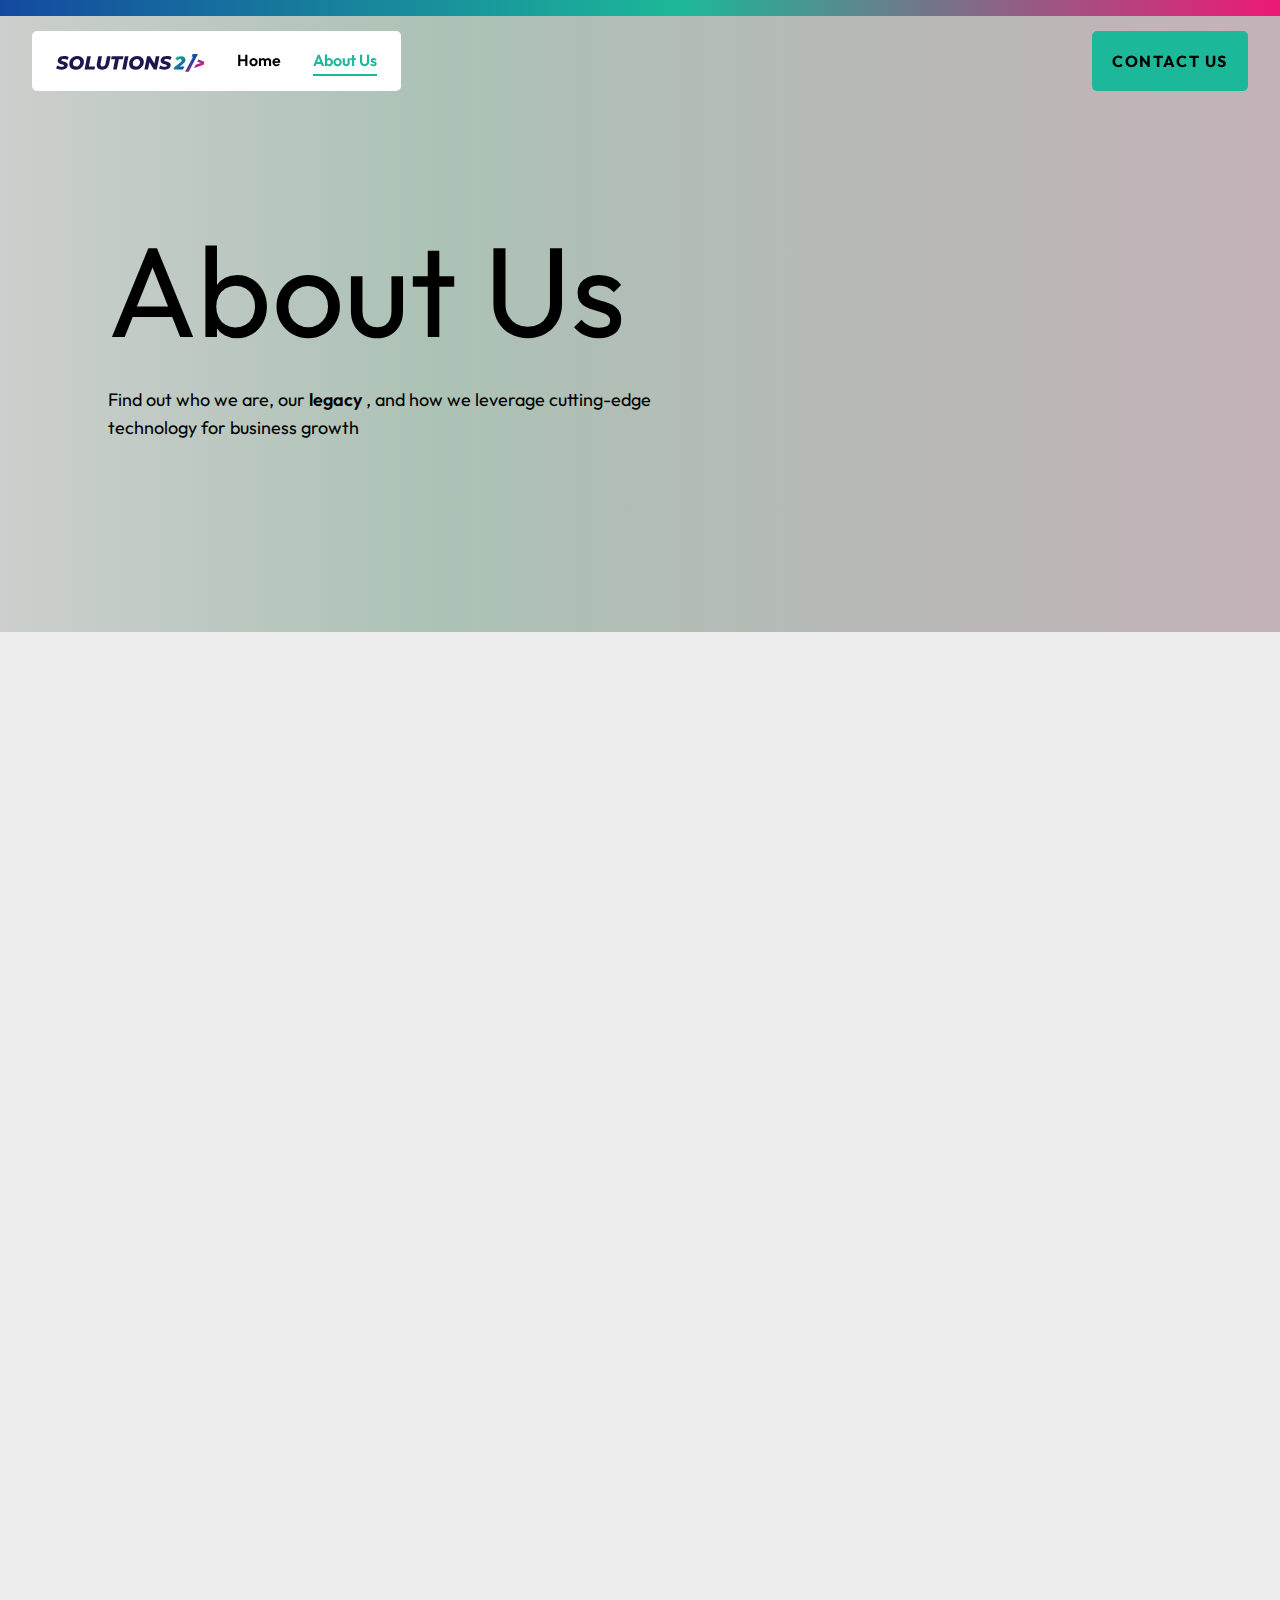
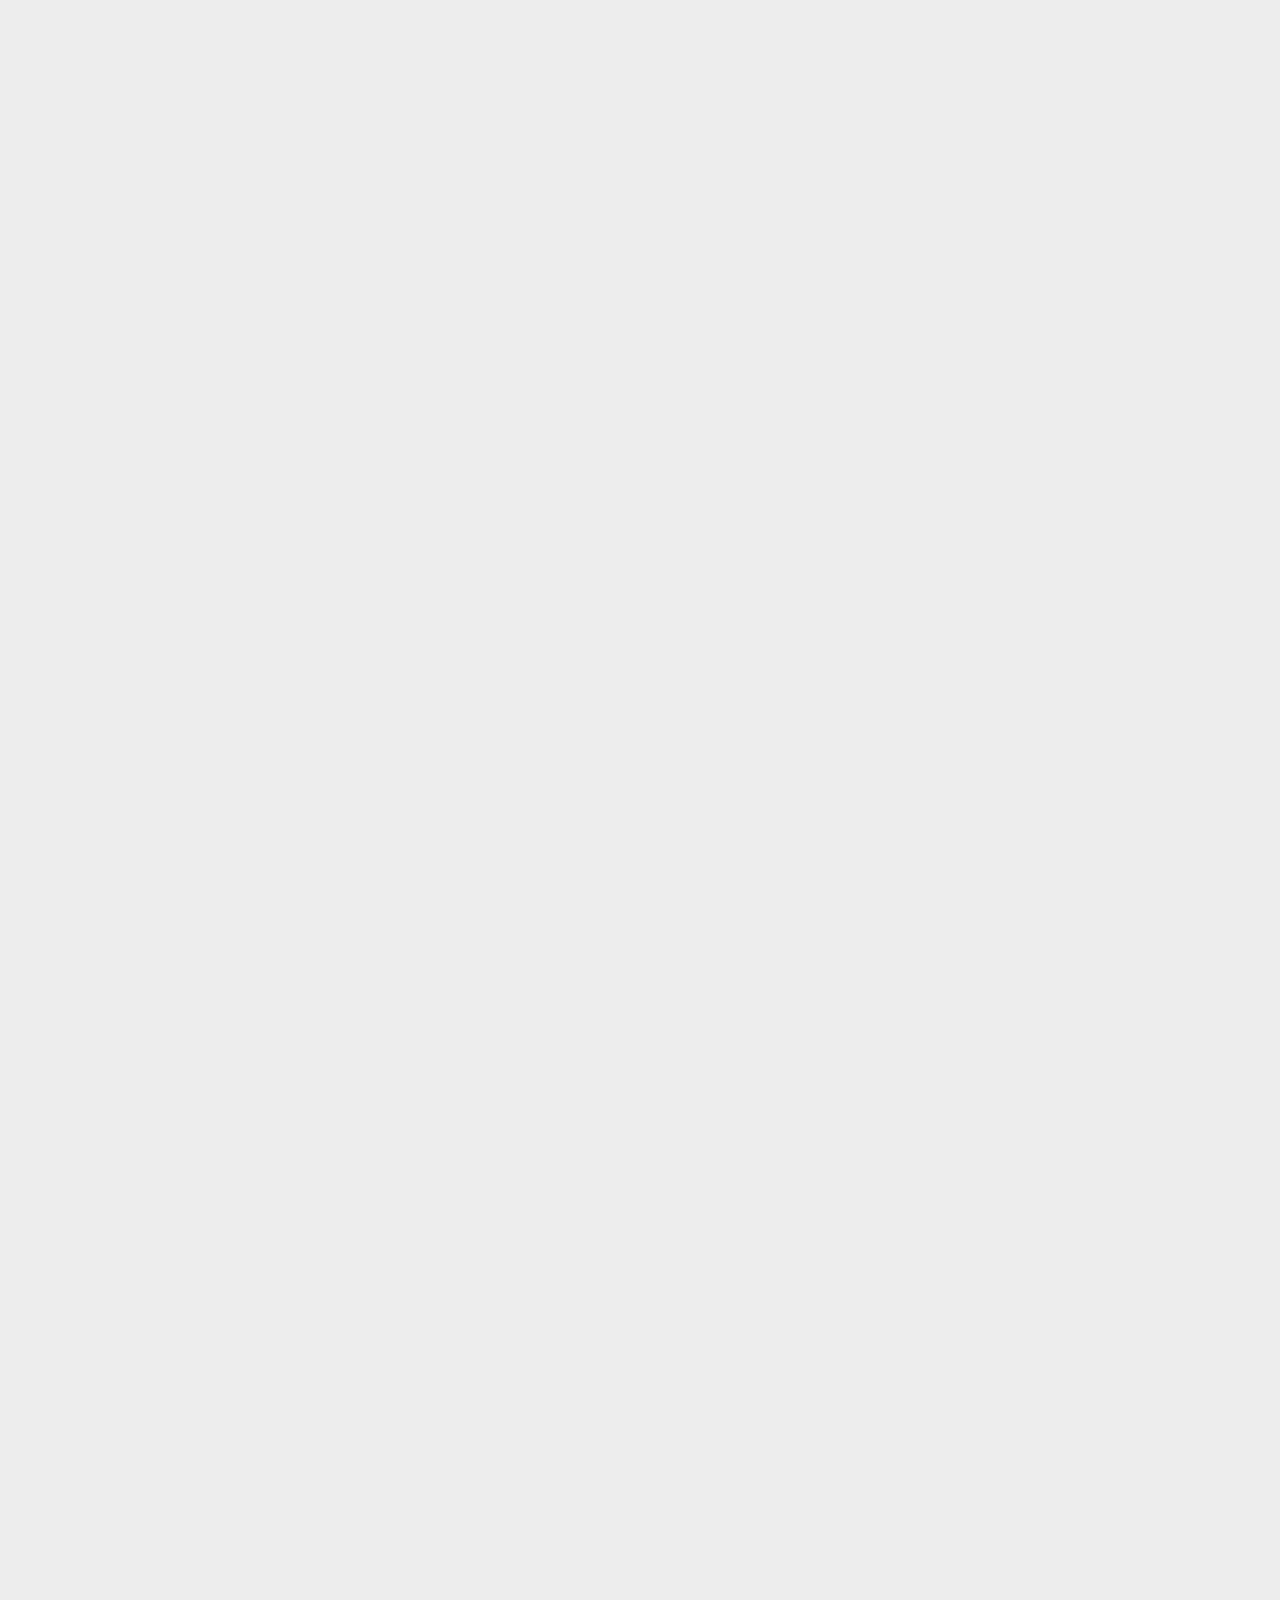
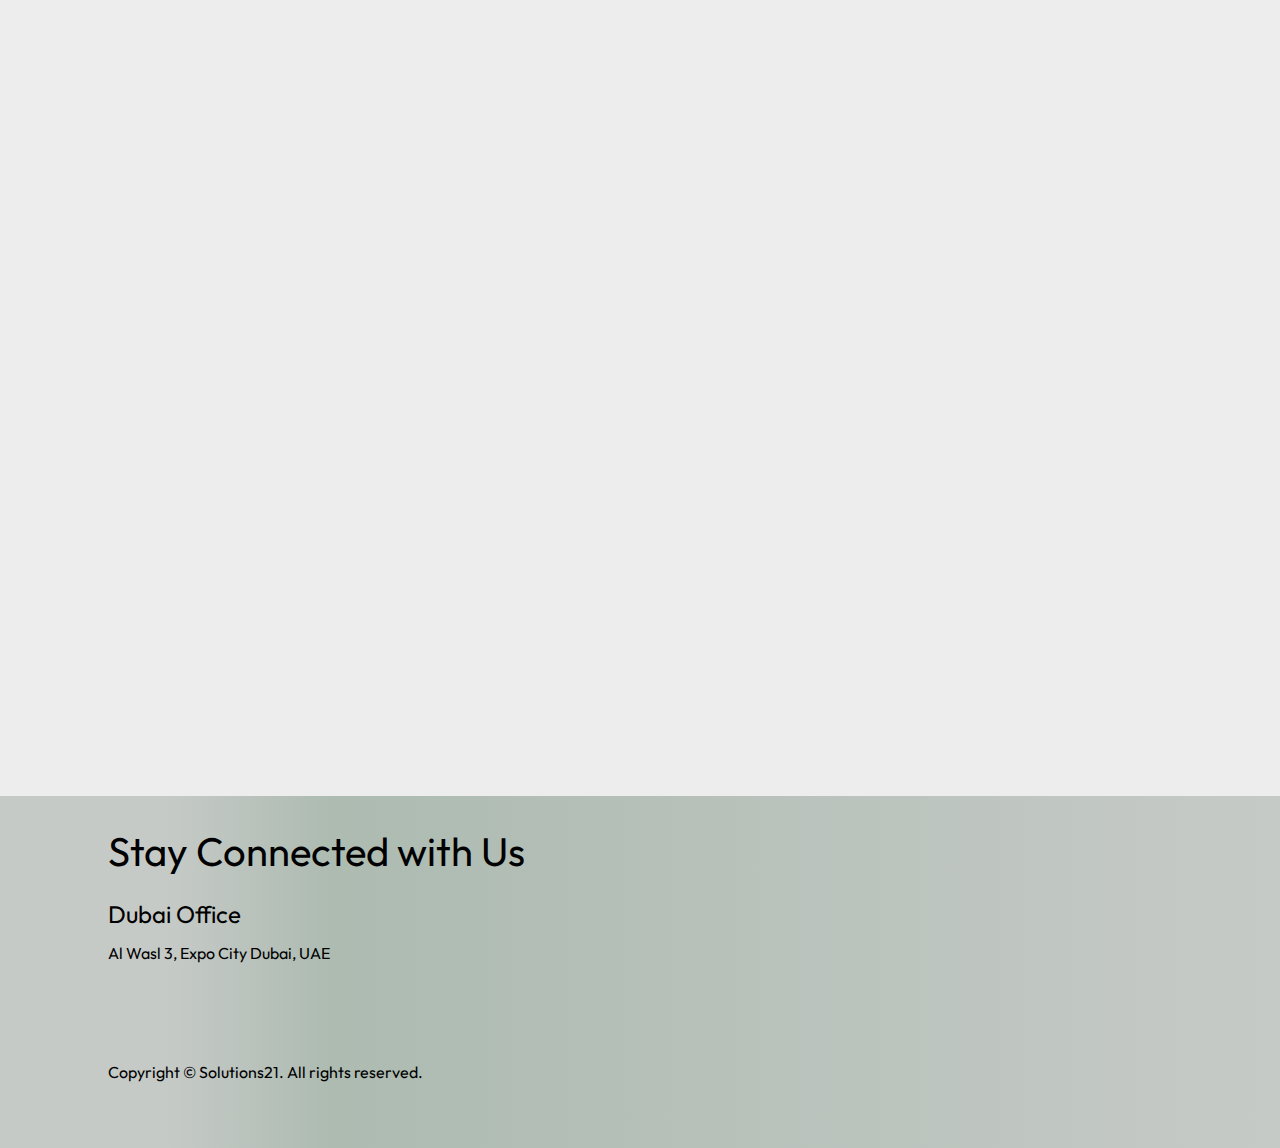
<file: about.html>
<!DOCTYPE html>
<html lang="en">

<head>
    <meta charset="UTF-8">
    <meta name="viewport" content="width=device-width, initial-scale=1.0">
    <meta http-equiv="X-UA-Compatible" content="ie=edge">

    <!-- bootstrap 5-->
    <link href="https://cdn.jsdelivr.net/npm/bootstrap@5.0.2/dist/css/bootstrap.min.css" rel="stylesheet">
    <script src="https://cdn.jsdelivr.net/npm/bootstrap@5.0.2/dist/js/bootstrap.bundle.min.js"></script>
    <script src="https://cdn.jsdelivr.net/npm/@popperjs/core@2.9.2/dist/umd/popper.min.js"></script>
    <!-- bootstrap 5-->

    <!-- icons -->
    <link href="https://cdn.materialdesignicons.com/3.2.89/css/materialdesignicons.min.css" rel="stylesheet">
    <link href="https://site-assets.fontawesome.com/releases/v6.1.1/css/all.css" rel="stylesheet">
    <!-- icons -->

    <!-- aos animation -->
    <script src="assets/css/aos.js"></script>
    <link href="assets/css/aos.css" rel="stylesheet">
    <!-- aos animation -->

    <!-- css -->
    <link href="assets/css/style.css" rel="stylesheet">
    <link href="assets/css/responsive.css" rel="stylesheet">
    <!-- css -->

    <link href="assets/images/FAV.png" rel="icon" type="image/x-icon">
    <title>Solution 21</title>

</head>

<body>

    <div class="layout">
        <div class="top-line"></div>
        <div class="header" id="header">
            <div class="nav-bar">
                <a href="index.html" class="nav-brand">
                    <img src="assets/images/logo.svg" alt="" class="logodark">
                    <img src="assets/images/SOLUTIONS21.svg" alt="" class="logolight">
                </a>
                <div class="nav-item">
                    <a href="index.html" class="nav-link ">Home</a>
                </div>
                <div class="nav-item">
                    <a href="about.html" class="nav-link active">About Us</a>
                </div>

            </div>
            <div>
                <a href="contact.html">
                    <button class="btn btn-primary">CONTACT US</button>
                </a>
            </div>
        </div>
        <div class="about-hero-section">
            <div class="lg-container">
                <div class="main-heading">
                    <h1>About Us</h1>
                </div>
                <h6>
                    Find out who we are, our <span> legacy </span>, and how we leverage cutting-edge technology for
                    business growth
                </h6>
            </div>
        </div>

        <div class="about-section">
            <img src="assets/images/left-layer.png" class="left-layer" data-aos="fade-right" alt="">
            <img src="assets/images/right-layer.png" class="right-layer" data-aos="fade-left" alt="">

            <div class="lg-container">
                <div class="story" data-aos="fade-up" data-aos-once="true">
                    <h2>Our Story</h1>
                        <p>
                            Founded in 2024, Solutions21 is an innovative technology firm, incubated by the Expo City
                            Dubai
                            Technology team. With over a decade of experience, including pivotal roles in delivering
                            Expo
                            2020 Dubai, Expo City Dubai, and COP28, we specialize in bridging business challenges with
                            cutting-edge technology.
                        </p>
                        <p>
                            Our focus is on creating custom applications and digital tools that not only improve
                            organizational efficiency but also elevate the user experience, ensuring our solutions are
                            future-ready.
                        </p>
                        <p>
                            With Expo 2020 Dubai and COP28, we contributed to the success of two of the largest global
                            events, demonstrating our ability to deliver at scale.
                            <span>
                                Our core work has included developing
                                critical systems for ticketing, issue management, cybersecurity, and access control, all
                                essential for seamless operations in these massive events.
                            </span>
                        </p>
                        <p>
                            At Solutions21, we continue to set the benchmark for innovative technology solutions that
                            drive
                            impact and resonate globally, applying our expertise to diverse business environments.
                        </p>
                </div>
                <div class="vision" data-aos="fade-up" data-aos-once="true">
                    <h2>Our Vision</h1>
                        <p>
                            Our vision is to be at the forefront of digital innovation, consistently delivering
                            tailor-made, future-ready solutions with quality that empower businesses and organizations
                            to excel in an ever-evolving digital landscape.
                        </p>
                        <p>
                            We strive to become the trusted partner that enables our clients to navigate the
                            complexities of digital transformation, optimizing processes, enhancing user experiences,
                            and driving sustainable growth.
                        </p>
                </div>
                <div class="misson" data-aos="fade-up" data-aos-once="true">
                    <h2>Our Mission</h1>
                        <p>
                            Our mission is to create high-quality software and mobile applications that blend advanced
                            technology with an in-depth focus on user experience. We are dedicated to delivering
                            intuitive, user-friendly digital solutions that empower businesses to stay ahead of industry
                            trends while driving operational efficiency.
                        </p>
                        <p>
                            Through innovation, collaboration, and a deep understanding of our clients’ unique
                            challenges, we aim to shape a world where technology seamlessly integrates with every aspect
                            of business success.
                        </p>
                </div>
                <div class="core-values" data-aos="fade-up" data-aos-once="true">
                    <h2>Our Core Values</h1>
                        <p>
                            Our core values at Solutions21 define our identity and guide our actions. We prioritize
                            innovation, integrity, and customer-centricity while ensuring quality and collaboration in
                            all our endeavors. These principles empower us to adapt and thrive in a dynamic technology
                            landscape, fostering trust and success.
                        </p>
                        <div class="values row">
                            <div class="col-md-4 col-sm-6 mb-32">
                                <div class="value">
                                    <img src="./assets/images/quality-premium-certificate-svgrepo-com 1.svg" alt="">
                                    <h6>
                                        Ensuring <span> excellence </span> in everything we create
                                    </h6>
                                </div>
                            </div>
                            <div class="col-md-4 col-sm-6 mb-32">
                                <div class="value">
                                    <img src="./assets/images/idea-innovation-light-svgrepo-com 1.svg" alt="">
                                    <h6>
                                        Driving <span> creativity </span> and <span> technological advancement </span>
                                        in every solution
                                    </h6>
                                </div>
                            </div>
                            <div class="col-md-4 col-sm-6 mb-32">
                                <div class="value">
                                    <img src="./assets/images/honor-svgrepo-com 1.svg" alt="">
                                    <h6>
                                        Committing to <span> honesty , transparency </span>, and <span>
                                            accountability</span>
                                    </h6>
                                </div>
                            </div>
                            <div class="col-md-4 col-sm-6">
                                <div class="value">
                                    <img src="./assets/images/people-svgrepo-com 1.svg" alt="">
                                    <h6>
                                        Prioritizing <span> client </span> needs and delivering real value
                                    </h6>
                                </div>
                            </div>
                            <div class="col-md-4 col-sm-6">
                                <div class="value">
                                    <img src="./assets/images/handshake-svgrepo-com 1.svg" alt="">
                                    <h6>
                                        Building strong <span> partnerships </span> through <span> teamwork </span> and
                                        shared goals </h6>
                                </div>
                            </div>
                            <div class="col-md-4 col-sm-6">
                                <div class="value">
                                    <img src="./assets/images/agile-svgrepo-com 1.svg" alt="">
                                    <h6>
                                        Staying <span> flexible </span> and <span> responsive </span> in a rapidly
                                        changing environment
                                    </h6>
                                </div>
                            </div>
                        </div>
                </div>
                <div class="approach" data-aos="fade-up" data-aos-once="true">
                    <h2>Our Approach</h1>
                        <p>
                            At Solutions21, our approach is built on collaboration, innovation, and a deep commitment to
                            delivering results. We start by understanding your unique business challenges, then apply
                            agile methodologies to create tailored solutions that meet your specific needs
                        </p>
                        <p>
                            By combining cutting-edge technology with a focus on user experience, we ensure that every
                            project not only meets today’s demands but is also scalable for the future. Our process is
                            transparent, flexible, and driven by a passion for excellence, ensuring that we deliver
                            value at every stage.
                        </p>

                </div>
                <div class="be-a-part-section" data-aos="fade-up" data-aos-once="true">
                    <h6>
                        Are you ready?
                    </h6>
                    <h3>
                        be a part of the
                        <br>
                        next big thing
                    </h3>
                    <button class="btn btn-primary">get started</button>
                </div>
            </div>
        </div>

        <div class="footer">
            <div class="lg-container">
                <div class="row">
                    <div class="col-lg-7">
                        <div class="content">
                            <h4>Stay Connected with Us</h4>
                            <!-- <div class="social">
                                <a href="" class=" social-card">
                                    <svg width="28" height="27" viewBox="0 0 28 27" fill="none"
                                        xmlns="http://www.w3.org/2000/svg">
                                        <path
                                            d="M0 3.10811C0 2.20719 0.315324 1.46395 0.945946 0.878378C1.57657 0.292784 2.39641 0 3.40541 0C4.39641 0 5.19819 0.28827 5.81081 0.864865C6.44143 1.45946 6.75676 2.23422 6.75676 3.18919C6.75676 4.05405 6.45046 4.77476 5.83784 5.35135C5.20722 5.94595 4.37838 6.24324 3.35135 6.24324H3.32432C2.33332 6.24324 1.53154 5.94595 0.918919 5.35135C0.306297 4.75676 0 4.009 0 3.10811ZM0.351351 26.7568V8.7027H6.35135V26.7568H0.351351ZM9.67568 26.7568H15.6757V16.6757C15.6757 16.045 15.7478 15.5585 15.8919 15.2162C16.1441 14.6036 16.527 14.0856 17.0405 13.6622C17.5541 13.2387 18.1982 13.027 18.973 13.027C20.991 13.027 22 14.3874 22 17.1081V26.7568H28V16.4054C28 13.7387 27.3694 11.7162 26.1081 10.3378C24.8468 8.95946 23.1802 8.27027 21.1081 8.27027C18.7838 8.27027 16.973 9.27027 15.6757 11.2703V11.3243H15.6486L15.6757 11.2703V8.7027H9.67568C9.7117 9.27927 9.72973 11.0721 9.72973 14.0811C9.72973 17.0901 9.7117 21.3153 9.67568 26.7568Z"
                                            fill="black" />
                                    </svg>
                                    <div class="s-card">
                                    </div>
                                </a>
                                <a href="" class="social-card">
                                    <svg width="27" height="26" viewBox="0 0 27 26" fill="none"
                                        xmlns="http://www.w3.org/2000/svg">
                                        <path
                                            d="M9.00108 12.9813C9.00108 10.5916 11.0153 8.65384 13.5005 8.65384C15.9858 8.65384 18.0011 10.5916 18.0011 12.9813C18.0011 15.371 15.9858 17.3087 13.5005 17.3087C11.0153 17.3087 9.00108 15.371 9.00108 12.9813ZM6.56818 12.9813C6.56818 16.6628 9.67179 19.647 13.5005 19.647C17.3293 19.647 20.4329 16.6628 20.4329 12.9813C20.4329 9.2998 17.3293 6.31555 13.5005 6.31555C9.67179 6.31555 6.56818 9.29959 6.56818 12.9813ZM19.0874 6.05125C19.0873 6.35935 19.1821 6.66056 19.3601 6.9168C19.538 7.17304 19.7909 7.3728 20.0869 7.49082C20.3829 7.60883 20.7086 7.6398 21.0229 7.57982C21.3372 7.51983 21.6259 7.37158 21.8526 7.15382C22.0792 6.93605 22.2336 6.65854 22.2963 6.35639C22.3589 6.05424 22.3269 5.74102 22.2044 5.45633C22.0819 5.17164 21.8744 4.92827 21.608 4.757C21.3417 4.58573 21.0285 4.49425 20.7081 4.49412C20.2786 4.49431 19.8661 4.65841 19.5623 4.95037C19.2586 5.24233 19.0878 5.63828 19.0874 6.05125ZM8.04632 23.5478C6.73007 23.4902 6.01465 23.2794 5.53922 23.1013C4.9089 22.8653 4.45917 22.5843 3.98633 22.1303C3.51349 21.6763 3.2208 21.2442 2.97649 20.6382C2.79116 20.1812 2.57191 19.4931 2.51207 18.2275C2.44662 16.8592 2.43355 16.4481 2.43355 12.9815C2.43355 9.51487 2.4477 9.10497 2.51207 7.7355C2.57202 6.46987 2.79288 5.78311 2.97649 5.32482C3.22188 4.71875 3.51414 4.28632 3.98633 3.83166C4.45853 3.377 4.90782 3.09557 5.53922 2.86066C6.01444 2.68245 6.73007 2.47164 8.04632 2.4141C9.46939 2.35117 9.89687 2.33861 13.5005 2.33861C17.1042 2.33861 17.5321 2.352 18.9564 2.41431C20.2726 2.47195 20.9869 2.68432 21.4635 2.86087C22.0938 3.09578 22.5435 3.37784 23.0164 3.83187C23.4892 4.2859 23.7808 4.71896 24.0262 5.32503C24.2115 5.78197 24.4308 6.47008 24.4906 7.7357C24.5561 9.10518 24.5691 9.51508 24.5691 12.9817C24.5691 16.4483 24.5561 16.8582 24.4906 18.2277C24.4307 19.4933 24.2104 20.1812 24.0262 20.6384C23.7808 21.2444 23.4886 21.6769 23.0164 22.1305C22.5442 22.5841 22.0938 22.8656 21.4635 23.1015C20.9883 23.2797 20.2726 23.4905 18.9564 23.5481C17.5333 23.611 17.1058 23.6236 13.5005 23.6236C9.89525 23.6236 9.46896 23.6108 8.04632 23.5478ZM7.93454 0.0786147C6.49732 0.141548 5.51524 0.360672 4.65758 0.68157C3.76989 1.01296 3.01742 1.45754 2.26604 2.17888C1.51465 2.90023 1.05347 3.62386 0.708832 4.47844C0.375099 5.30364 0.14721 6.24743 0.0817594 7.62936C0.0152287 9.01348 0 9.45599 0 12.9813C0 16.5066 0.0152287 16.9491 0.0817594 18.3332C0.14721 19.7153 0.375099 20.6589 0.708832 21.4841C1.05347 22.3377 1.51476 23.0627 2.26604 23.7837C3.01732 24.5047 3.76881 24.9487 4.65758 25.281C5.51686 25.6019 6.49732 25.821 7.93454 25.884C9.37477 25.9469 9.83422 25.9626 13.5005 25.9626C17.1669 25.9626 17.6271 25.9479 19.0665 25.884C20.5039 25.821 21.4853 25.6019 22.3435 25.281C23.2312 24.9487 23.9837 24.505 24.735 23.7837C25.4864 23.0623 25.9466 22.3377 26.2922 21.4841C26.626 20.6589 26.8549 19.7151 26.9193 18.3332C26.9848 16.9481 27 16.5066 27 12.9813C27 9.45599 26.9848 9.01348 26.9193 7.62936C26.8539 6.24732 26.626 5.30312 26.2922 4.47844C25.9466 3.62489 25.4852 2.90137 24.735 2.17888C23.9848 1.4564 23.2312 1.01296 22.3446 0.68157C21.4853 0.360672 20.5038 0.14051 19.0676 0.0786147C17.6279 0.0153699 17.1679 0 13.5022 0C9.83639 0 9.37477 0.014643 7.93454 0.0786147Z"
                                            fill="black" />
                                    </svg>
                                    <div class="s-card">
                                    </div>
                                </a>
                                <a href="" class="social-card">
                                    <svg width="25" height="26" viewBox="0 0 25 26" fill="none"
                                        xmlns="http://www.w3.org/2000/svg">
                                        <path
                                            d="M17.9309 14.4389L18.5788 10.0025H14.5263V7.12478C14.5263 5.91076 15.0913 4.72672 16.9064 4.72672H18.75V0.949782C18.75 0.949782 17.0776 0.650024 15.4795 0.650024C12.1404 0.650024 9.96005 2.7753 9.96005 6.62119V10.0025H6.25V14.4389H9.96005V25.1642C10.7049 25.2871 11.4669 25.35 12.2432 25.35C13.0194 25.35 13.7814 25.2871 14.5263 25.1642V14.4389H17.9309Z"
                                            fill="black" />
                                    </svg>
                                    <div class="s-card">
                                    </div>
                                </a>
                            </div> -->
                            <h5>Dubai Office</h5>
                            <h6>
                                Al Wasl 3, Expo City Dubai, UAE
                            </h6>
                        </div>
                    </div>
                    <div class="col-lg-5">
                        <div id="hs-footer"></div>

                        <!-- <div class="form">
                            <h4>
                                Join our newsletter
                            </h4>
                            <input type="text" class="form-control" placeholder="Full Name">
                            <input type="email" class="form-control" placeholder="Email Address">
                            <button class="btn btn-primary">submit</button>
                        </div> -->
                    </div>
                    <div class="col-lg-12">
                        <div class="copyright">
                            <p>Copyright © Solutions21. All rights reserved.</p>
                        </div>
                    </div>
                </div>
            </div>
        </div>
    </div>

    <link href="assets/css/owl.carousel.min.css" rel="stylesheet">
    <link href="assets/css/owl.theme.default.min.css" rel="stylesheet">
    <script src="assets/css/jquery.min.js"></script>
    <script src="assets/css/owl.carousel.min.js"></script>
    <script src="assets/css/script.js"></script>
    <script charset="utf-8" type="text/javascript" src="https://js-eu1.hsforms.net/forms/embed/v2.js"></script>
    <script>
        hbspt.forms.create({
            region: "eu1",
            portalId: "145552666",
            formId: "575e3260-c20d-4a29-9b02-c892d85916b7",
            target: "#hs-footer"
        });
    </script>
</body>

</html>
</file>
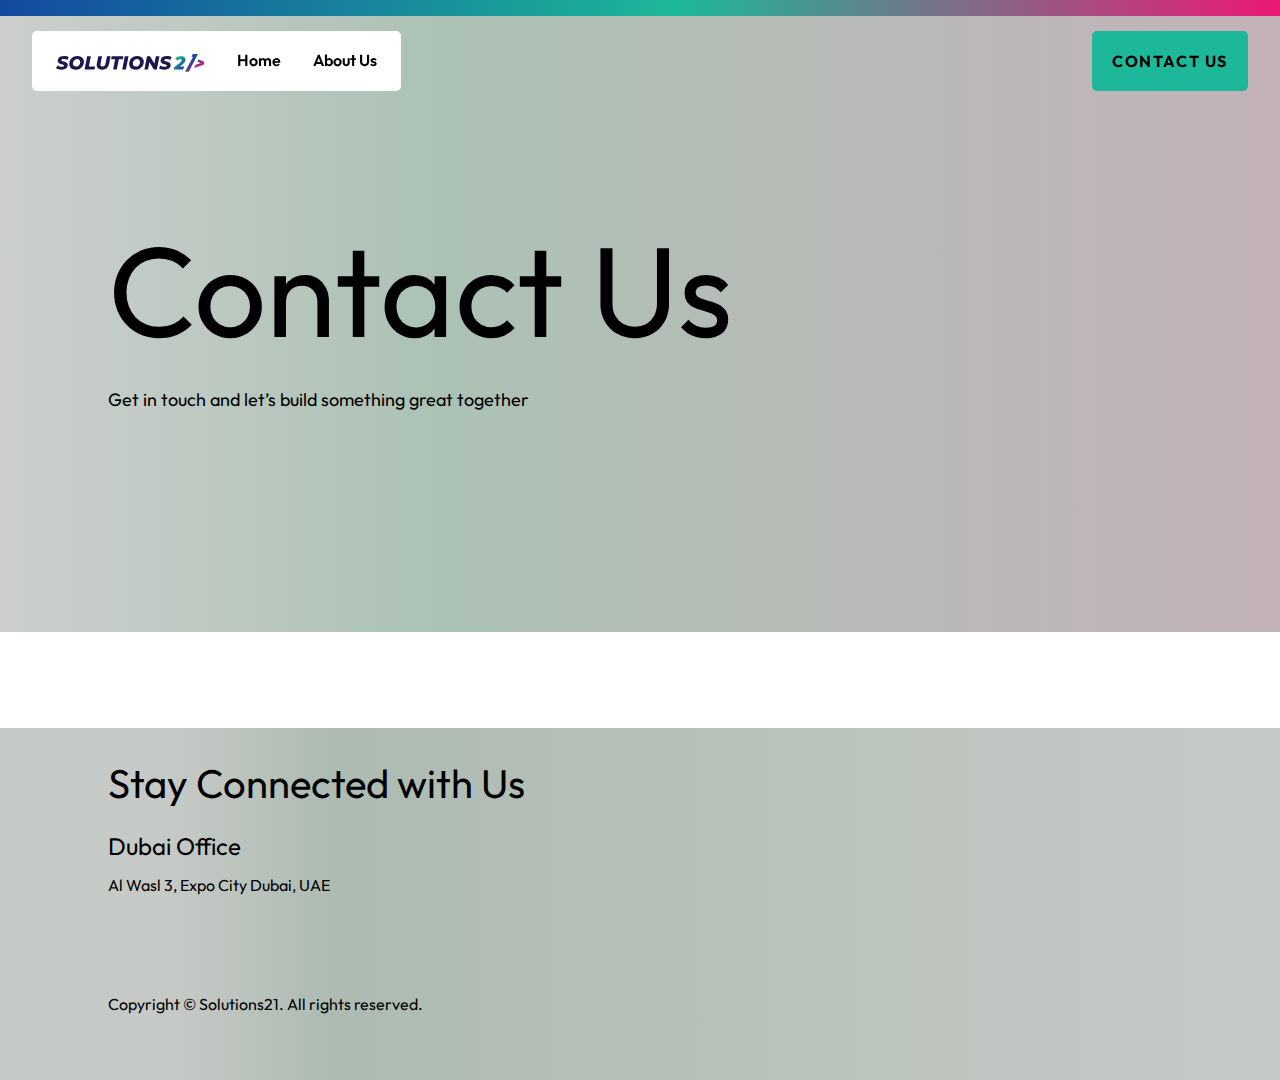
<file: contact.html>
<!DOCTYPE html>
<html lang="en">

<head>
    <meta charset="UTF-8">
    <meta name="viewport" content="width=device-width, initial-scale=1.0">
    <meta http-equiv="X-UA-Compatible" content="ie=edge">

    <!-- bootstrap 5-->
    <link href="https://cdn.jsdelivr.net/npm/bootstrap@5.0.2/dist/css/bootstrap.min.css" rel="stylesheet">
    <script src="https://cdn.jsdelivr.net/npm/bootstrap@5.0.2/dist/js/bootstrap.bundle.min.js"></script>
    <script src="https://cdn.jsdelivr.net/npm/@popperjs/core@2.9.2/dist/umd/popper.min.js"></script>
    <!-- bootstrap 5-->

    <!-- icons -->
    <link href="https://cdn.materialdesignicons.com/3.2.89/css/materialdesignicons.min.css" rel="stylesheet">
    <link href="https://site-assets.fontawesome.com/releases/v6.1.1/css/all.css" rel="stylesheet">
    <!-- icons -->

    <!-- aos animation -->
    <script src="assets/css/aos.js"></script>
    <link href="assets/css/aos.css" rel="stylesheet">
    <!-- aos animation -->

    <!-- css -->
    <link href="assets/css/style.css" rel="stylesheet">
    <link href="assets/css/responsive.css" rel="stylesheet">
    <!-- css -->

    <link href="assets/images/FAV.png" rel="icon" type="image/x-icon">
    <title>Solution 21</title>

</head>

<body>

    <div class="layout">
        <div class="top-line"></div>
        <div class="header" id="header">
            <div class="nav-bar">
                <a href="index.html" class="nav-brand">
                    <img src="assets/images/logo.svg" alt="" class="logodark">
                    <img src="assets/images/SOLUTIONS21.svg" alt="" class="logolight">
                    
                </a>
                <div class="nav-item">
                    <a href="index.html" class="nav-link ">Home</a>
                </div>
                <div class="nav-item">
                    <a href="about.html" class="nav-link">About Us</a>
                </div>
            </div>
            <div>
                <a href="contact.html">
                    <button class="btn btn-primary">CONTACT US</button>
                </a>
            </div>
        </div>
        <div class="about-hero-section">
            <div class="lg-container">
                <div class="main-heading">
                    <h1>Contact Us</h1>
                </div>
                <h6>
                    Get in touch and let’s build something great together
                </h6>
            </div>
        </div>
        <div class="contact-section">
            <div class="lg-container">
                <div id="hs-form" class="py-5"></div>
            </div>
        </div>

        <div class="footer">
            <div class="lg-container">
                <div class="row">
                    <div class="col-lg-7">
                        <div class="content">
                            <h4>Stay Connected with Us</h4>
                            <!-- <div class="social">
                                <a href="" class=" social-card">
                                    <svg width="28" height="27" viewBox="0 0 28 27" fill="none"
                                        xmlns="http://www.w3.org/2000/svg">
                                        <path
                                            d="M0 3.10811C0 2.20719 0.315324 1.46395 0.945946 0.878378C1.57657 0.292784 2.39641 0 3.40541 0C4.39641 0 5.19819 0.28827 5.81081 0.864865C6.44143 1.45946 6.75676 2.23422 6.75676 3.18919C6.75676 4.05405 6.45046 4.77476 5.83784 5.35135C5.20722 5.94595 4.37838 6.24324 3.35135 6.24324H3.32432C2.33332 6.24324 1.53154 5.94595 0.918919 5.35135C0.306297 4.75676 0 4.009 0 3.10811ZM0.351351 26.7568V8.7027H6.35135V26.7568H0.351351ZM9.67568 26.7568H15.6757V16.6757C15.6757 16.045 15.7478 15.5585 15.8919 15.2162C16.1441 14.6036 16.527 14.0856 17.0405 13.6622C17.5541 13.2387 18.1982 13.027 18.973 13.027C20.991 13.027 22 14.3874 22 17.1081V26.7568H28V16.4054C28 13.7387 27.3694 11.7162 26.1081 10.3378C24.8468 8.95946 23.1802 8.27027 21.1081 8.27027C18.7838 8.27027 16.973 9.27027 15.6757 11.2703V11.3243H15.6486L15.6757 11.2703V8.7027H9.67568C9.7117 9.27927 9.72973 11.0721 9.72973 14.0811C9.72973 17.0901 9.7117 21.3153 9.67568 26.7568Z"
                                            fill="black" />
                                    </svg>
                                    <div class="s-card">
                                    </div>
                                </a>
                                <a href="" class="social-card">
                                    <svg width="27" height="26" viewBox="0 0 27 26" fill="none"
                                        xmlns="http://www.w3.org/2000/svg">
                                        <path
                                            d="M9.00108 12.9813C9.00108 10.5916 11.0153 8.65384 13.5005 8.65384C15.9858 8.65384 18.0011 10.5916 18.0011 12.9813C18.0011 15.371 15.9858 17.3087 13.5005 17.3087C11.0153 17.3087 9.00108 15.371 9.00108 12.9813ZM6.56818 12.9813C6.56818 16.6628 9.67179 19.647 13.5005 19.647C17.3293 19.647 20.4329 16.6628 20.4329 12.9813C20.4329 9.2998 17.3293 6.31555 13.5005 6.31555C9.67179 6.31555 6.56818 9.29959 6.56818 12.9813ZM19.0874 6.05125C19.0873 6.35935 19.1821 6.66056 19.3601 6.9168C19.538 7.17304 19.7909 7.3728 20.0869 7.49082C20.3829 7.60883 20.7086 7.6398 21.0229 7.57982C21.3372 7.51983 21.6259 7.37158 21.8526 7.15382C22.0792 6.93605 22.2336 6.65854 22.2963 6.35639C22.3589 6.05424 22.3269 5.74102 22.2044 5.45633C22.0819 5.17164 21.8744 4.92827 21.608 4.757C21.3417 4.58573 21.0285 4.49425 20.7081 4.49412C20.2786 4.49431 19.8661 4.65841 19.5623 4.95037C19.2586 5.24233 19.0878 5.63828 19.0874 6.05125ZM8.04632 23.5478C6.73007 23.4902 6.01465 23.2794 5.53922 23.1013C4.9089 22.8653 4.45917 22.5843 3.98633 22.1303C3.51349 21.6763 3.2208 21.2442 2.97649 20.6382C2.79116 20.1812 2.57191 19.4931 2.51207 18.2275C2.44662 16.8592 2.43355 16.4481 2.43355 12.9815C2.43355 9.51487 2.4477 9.10497 2.51207 7.7355C2.57202 6.46987 2.79288 5.78311 2.97649 5.32482C3.22188 4.71875 3.51414 4.28632 3.98633 3.83166C4.45853 3.377 4.90782 3.09557 5.53922 2.86066C6.01444 2.68245 6.73007 2.47164 8.04632 2.4141C9.46939 2.35117 9.89687 2.33861 13.5005 2.33861C17.1042 2.33861 17.5321 2.352 18.9564 2.41431C20.2726 2.47195 20.9869 2.68432 21.4635 2.86087C22.0938 3.09578 22.5435 3.37784 23.0164 3.83187C23.4892 4.2859 23.7808 4.71896 24.0262 5.32503C24.2115 5.78197 24.4308 6.47008 24.4906 7.7357C24.5561 9.10518 24.5691 9.51508 24.5691 12.9817C24.5691 16.4483 24.5561 16.8582 24.4906 18.2277C24.4307 19.4933 24.2104 20.1812 24.0262 20.6384C23.7808 21.2444 23.4886 21.6769 23.0164 22.1305C22.5442 22.5841 22.0938 22.8656 21.4635 23.1015C20.9883 23.2797 20.2726 23.4905 18.9564 23.5481C17.5333 23.611 17.1058 23.6236 13.5005 23.6236C9.89525 23.6236 9.46896 23.6108 8.04632 23.5478ZM7.93454 0.0786147C6.49732 0.141548 5.51524 0.360672 4.65758 0.68157C3.76989 1.01296 3.01742 1.45754 2.26604 2.17888C1.51465 2.90023 1.05347 3.62386 0.708832 4.47844C0.375099 5.30364 0.14721 6.24743 0.0817594 7.62936C0.0152287 9.01348 0 9.45599 0 12.9813C0 16.5066 0.0152287 16.9491 0.0817594 18.3332C0.14721 19.7153 0.375099 20.6589 0.708832 21.4841C1.05347 22.3377 1.51476 23.0627 2.26604 23.7837C3.01732 24.5047 3.76881 24.9487 4.65758 25.281C5.51686 25.6019 6.49732 25.821 7.93454 25.884C9.37477 25.9469 9.83422 25.9626 13.5005 25.9626C17.1669 25.9626 17.6271 25.9479 19.0665 25.884C20.5039 25.821 21.4853 25.6019 22.3435 25.281C23.2312 24.9487 23.9837 24.505 24.735 23.7837C25.4864 23.0623 25.9466 22.3377 26.2922 21.4841C26.626 20.6589 26.8549 19.7151 26.9193 18.3332C26.9848 16.9481 27 16.5066 27 12.9813C27 9.45599 26.9848 9.01348 26.9193 7.62936C26.8539 6.24732 26.626 5.30312 26.2922 4.47844C25.9466 3.62489 25.4852 2.90137 24.735 2.17888C23.9848 1.4564 23.2312 1.01296 22.3446 0.68157C21.4853 0.360672 20.5038 0.14051 19.0676 0.0786147C17.6279 0.0153699 17.1679 0 13.5022 0C9.83639 0 9.37477 0.014643 7.93454 0.0786147Z"
                                            fill="black" />
                                    </svg>
                                    <div class="s-card">
                                    </div>
                                </a>
                                <a href="" class="social-card">
                                    <svg width="25" height="26" viewBox="0 0 25 26" fill="none"
                                        xmlns="http://www.w3.org/2000/svg">
                                        <path
                                            d="M17.9309 14.4389L18.5788 10.0025H14.5263V7.12478C14.5263 5.91076 15.0913 4.72672 16.9064 4.72672H18.75V0.949782C18.75 0.949782 17.0776 0.650024 15.4795 0.650024C12.1404 0.650024 9.96005 2.7753 9.96005 6.62119V10.0025H6.25V14.4389H9.96005V25.1642C10.7049 25.2871 11.4669 25.35 12.2432 25.35C13.0194 25.35 13.7814 25.2871 14.5263 25.1642V14.4389H17.9309Z"
                                            fill="black" />
                                    </svg>
                                    <div class="s-card">
                                    </div>
                                </a>
                            </div> -->
                            <h5>Dubai Office</h5>
                            <h6>
                                Al Wasl 3, Expo City Dubai, UAE
                            </h6>
                        </div>
                    </div>
                    <div class="col-lg-5">
                        <div id="hs-footer"></div>

                        <!-- <div class="form">
                            <h4>
                                Join our newsletter
                            </h4>
                            <input type="text" class="form-control" placeholder="Full Name">
                            <input type="email" class="form-control" placeholder="Email Address">
                            <button class="btn btn-primary">submit</button>
                        </div> -->
                    </div>
                    <div class="col-lg-12">
                        <div class="copyright">
                            <p>Copyright © Solutions21. All rights reserved.</p>
                        </div>
                    </div>
                </div>
            </div>
        </div>
    </div>

    <link href="assets/css/owl.carousel.min.css" rel="stylesheet">
    <link href="assets/css/owl.theme.default.min.css" rel="stylesheet">
    <script src="assets/css/jquery.min.js"></script>
    <script src="assets/css/owl.carousel.min.js"></script>
    <script src="assets/css/script.js"></script>
    <script src="https://js-eu1.hsforms.net/forms/embed/v2.js"></script>

    <script charset="utf-8" type="text/javascript" src="https://js-eu1.hsforms.net/forms/embed/v2.js"></script>
    <script>

        hbspt.forms.create({
            region: "eu1",
            portalId: "145552666",
            formId: "a7d8137f-6f8b-47a4-836a-d58449ae3b03",
            target: "#hs-form"
        });
        hbspt.forms.create({
            region: "eu1",
            portalId: "145552666",
            formId: "575e3260-c20d-4a29-9b02-c892d85916b7",
            target: "#hs-footer"
        });
    </script>
</body>

</html>
</file>
<file: assets/css/style.css>
@import"https://fonts.googleapis.com/css2?family=Montserrat:ital,wght@0,100..900;1,100..900&display=swap";@import"https://fonts.googleapis.com/css2?family=Outfit:wght@100..900&display=swap";h1,h2,h3,h4,h5,h6,a,span,b,small,strong,body,button,input,optgroup,select,textarea{font-family:Outfit !important}body{overflow-x:hidden !important;font-size:16px}a,i,.btn,div{text-decoration:none !important;transition:all .3s ease-in-out !important}textarea{outline:2px solid rgba(0,0,0,0) !important;box-shadow:none !important}input,.navbar-toggler,button,input{outline:2px solid rgba(0,0,0,0) !important;box-shadow:none !important}body{scroll-behavior:smooth}html{--scrollbarBG: #cfd8dc;--thumbBG: #90a4ae;overflow:overlay}::-webkit-scrollbar{width:1px;height:2px;background:rgba(0,0,0,0) !important}::-webkit-scrollbar-track{background:rgba(0,0,0,0) url("../images/transparent.png") repeat-y !important}::-webkit-scrollbar-thumb{background:#1cb899}.animated{animation:up-down 2s ease-in-out infinite alternate-reverse both}@keyframes up-down{0%{transform:translateY(10px)}100%{transform:translateY(-10px)}}.lg-container{width:100%;max-width:1095px;padding-left:15px;padding-right:15px;margin:auto}.top-line{height:100%;height:16px;background:linear-gradient(90deg, #134AA0 0%, #1CB899 53%, #ED1876 100%)}.header{position:fixed;top:16px;left:0;right:0;z-index:9999;padding:15px 32px;min-height:90px;display:flex;justify-content:space-between;align-items:center}.header .nav-bar{width:-moz-fit-content;width:fit-content;height:60px;background:#fff;border-radius:5px;padding:16px 24px;display:flex;align-items:center;gap:32px}.header .nav-bar .nav-brand img{height:18px}.header .nav-bar .nav-brand .logodark{display:inline-block}.header .nav-bar .nav-brand .logolight{display:none}.header .nav-bar .nav-item .nav-link{padding:0px;font-family:"Outfit";font-style:normal;font-weight:600;font-size:1rem;line-height:28px;color:#000;border-bottom:2px solid rgba(0,0,0,0)}.header .nav-bar .nav-item .nav-link.active{color:#1cb899 !important;border-bottom:2px solid #1cb899}.header .nav-bar .nav-item .nav-link:hover{color:#1cb899}.header.active{top:16px}.header.active .nav-bar{box-shadow:0px 0px 4px rgba(0,0,0,.25);background:#000}.header.active .nav-bar .nav-brand .logodark{display:none}.header.active .nav-bar .nav-brand .logolight{display:inline-block}.header.active .nav-bar .nav-item .nav-link{color:#fff}.btn-primary{width:-moz-fit-content;width:fit-content;height:60px;background:#1cb899;box-shadow:0px 0px 4px #bdbdbd;border-radius:5px;padding:4px 20px;font-family:"Outfit";font-style:normal;font-weight:700;font-size:1rem;line-height:28px;color:#000;border:none;text-transform:uppercase;letter-spacing:.1em;text-transform:uppercase;color:#000}.btn-primary:hover,.btn-primary:focus{background:#30d2b2 !important;color:#000 !important}.hero-section{width:100%;min-height:960px;background-image:url(../images/hero-bg.svg);background-position:center;background-size:cover;padding:170px 0px 80px}.hero-section .main-heading{width:100%;display:flex;flex-direction:column;gap:60px;margin-bottom:189px}.hero-section .main-heading h1{display:flex;width:100%;font-family:"Outfit";font-style:normal;font-weight:400;font-size:8rem;line-height:100%;text-transform:capitalize;color:#fff;margin-bottom:0px}.hero-section .main-heading h1:nth-child(1){justify-content:flex-start}.hero-section .main-heading h1:nth-child(2){justify-content:center;padding-right:200px}.hero-section .main-heading h1:nth-child(3){justify-content:flex-end}.hero-section h6{font-family:"Outfit";font-style:normal;font-weight:600;font-size:1.25rem;line-height:28px;letter-spacing:.1em;text-transform:uppercase;color:#fff}.technologies-section{padding:54px 0px 95px}.technologies-section h6{text-align:center;font-family:"Outfit";font-style:normal;font-weight:600;font-size:1.25rem;line-height:28px;letter-spacing:.1em;text-transform:uppercase;color:#000;margin-bottom:100px}.technologies-section .logos-section{display:flex;flex-wrap:wrap;gap:90px 0px;max-width:920px;margin:auto}.technologies-section .logos-section .logo-card{width:20%;display:flex;justify-content:center;align-items:center;height:100px}.technologies-section .logos-section .logo-card img{max-height:100%;max-width:100%}.left-heading h2{font-family:"Outfit";font-style:normal;font-weight:400;font-size:3rem;line-height:100%;text-transform:capitalize;color:#000;margin-bottom:24px}.left-heading h2 span{color:#134aa0;font-weight:600}.left-heading p{margin-bottom:33px;font-family:"Montserrat" !important;font-style:normal;font-weight:400;font-size:1.125rem;line-height:28px;color:#000}.services-section{width:100%;position:relative;background:#ededed;padding:120px 0px 60px}.services-section .left-layer{position:absolute;top:35%;left:0;width:70px;z-index:99}.services-section .service-card{width:100%;min-height:273px;background:#fff;box-shadow:0px 0px 4px rgba(0,0,0,.25);border-radius:5px;padding:16px 19px;display:flex;flex-direction:column;justify-content:space-between;align-items:center;margin-bottom:25px}.services-section .service-card h4{margin-bottom:16px;font-family:"Outfit";font-style:normal;font-weight:500;font-size:1.25rem;line-height:125%;width:100%;display:flex;justify-content:center;align-items:center;text-align:center;color:#000}.services-section .service-card .tags{display:flex;flex-wrap:wrap;gap:8px 16px}.services-section .service-card .tags .tag{display:flex;flex-direction:row;justify-content:center;align-items:center;padding:3px 4px;background:#d9d9d9;font-family:"Outfit";font-style:normal;font-weight:500;font-size:.75rem;line-height:125%;display:flex;align-items:center;text-align:center;color:#000}.services-section .service-card p{margin-bottom:0px;font-family:"Montserrat" !important;font-style:normal;font-weight:400;font-size:.875rem;line-height:150%;display:flex;align-items:center;color:#000}.strengths-section{padding:60px 0px 30px;position:relative}.strengths-section .right-layer{position:absolute;top:35%;right:0;width:70px;z-index:99}.strengths-section h3{font-family:"Montserrat" !important;font-style:normal;font-weight:600;font-size:2rem;line-height:100%;text-transform:capitalize;margin-bottom:24px;color:#000}.strengths-section p{font-family:"Montserrat" !important;font-style:normal;font-weight:400;font-size:.875rem;line-height:28px;color:#000;margin-bottom:34px}.portfolio-section{background:#ededed;padding:60px 0px 80px;position:relative}.portfolio-section .left-layer1{position:absolute;top:18%;left:0;width:70px;z-index:99}.portfolio-section .right-layer{position:absolute;top:43%;right:0;width:70px;z-index:99}.portfolio-section .left-layer2{position:absolute;top:70%;left:0;width:70px;z-index:99}.portfolio-section .left-heading{margin-bottom:90px}.portfolio-section .project-section{margin-bottom:120px}.portfolio-section .project-section .banner{width:100%}.portfolio-section .project-section .banner img{width:100%}.portfolio-section .project-section .content{width:100%}.portfolio-section .project-section .content h3{margin-bottom:32px;font-family:"Montserrat" !important;font-style:normal;font-weight:500;font-size:2.25rem;line-height:100%;text-transform:capitalize;color:#000}.portfolio-section .project-section .content h5{margin-bottom:17px;font-family:"Montserrat" !important;font-style:normal;font-weight:600;font-size:1rem;line-height:125%;color:#000}.portfolio-section .project-section .content p{font-family:"Montserrat" !important;font-style:normal;font-weight:400;font-size:.875rem;line-height:28px;color:#000;margin-bottom:32px}.portfolio-section .project-section .content .tags{display:flex;flex-wrap:wrap;gap:23px 15px;margin-bottom:32px}.portfolio-section .project-section .content .tags .tag{width:147px;height:32px;background:#fff;border-radius:20px;display:flex;justify-content:center;align-items:center;font-family:"Montserrat" !important;font-style:normal;font-weight:600;font-size:.875rem;line-height:28px;color:#134aa0}.portfolio-section .project-section .content .about-project .about{display:flex;flex-direction:column;align-items:center;justify-content:center;gap:14px}.portfolio-section .project-section .content .about-project .about p{font-family:"Outfit";font-style:normal;font-weight:500;font-size:.875rem;line-height:125%;text-align:center;color:#000}.be-a-part-section{min-height:400px;width:100%;background:rgba(28,184,153,.05);border-radius:5px;display:flex;flex-direction:column;justify-content:center;align-items:center}.be-a-part-section h6{font-family:"Outfit";font-style:normal;font-weight:600;font-size:1.25rem;line-height:28px;text-transform:uppercase;color:#000;margin-bottom:32px}.be-a-part-section h3{font-family:"Outfit";font-style:normal;font-weight:700;font-size:3.5rem;line-height:100%;text-align:center;text-transform:capitalize;color:#000;margin-bottom:59px}.footer{width:100%;padding:40px 0px 60px;background:#c6cac7;background:linear-gradient(90deg, rgb(198, 202, 199) 13%, rgb(173, 187, 177) 26%, rgb(198, 202, 199) 100%);color:#000}.footer .copyright{margin-top:80px}.footer .copyright p{font-family:"Outfit";font-style:normal;font-weight:400;font-size:1rem;line-height:31px;margin-bottom:0px;color:#000}.footer .content h4{margin-bottom:32px;font-family:"Outfit";font-style:normal;font-weight:400;font-size:2.5rem;line-height:31px;color:#000}.footer .content h5{font-family:"Outfit";font-style:normal;font-weight:400;font-size:1.5rem;line-height:31px;color:#000;margin-bottom:8px}.footer .content h6{font-family:"Outfit";font-style:normal;font-weight:400;font-size:1rem;line-height:31px;color:#000}.footer .content .social{display:flex;gap:32px;margin-bottom:44px}.footer .content .social .social-card{position:relative}.footer .content .social .social-card svg{position:absolute;top:50%;left:50%;transform:translate(-50%, -50%);z-index:50}.footer .content .social .social-card .s-card{width:48px;height:48px;background:#1eb899;border-radius:10px;display:flex;justify-content:center;align-items:center;z-index:40;transition:all .5s ease-in-out !important}.footer .content .social .social-card:hover .s-card{transform:rotate(90deg)}.footer .form h4{margin-bottom:23px;font-family:"Outfit";font-style:normal;font-weight:600;font-size:1.375rem;line-height:28px;color:#fff}.footer .form .form-control::-moz-placeholder{font-family:"Outfit";font-style:normal;font-weight:400;font-size:1rem;line-height:31px;color:#4f4c49}.footer .form .form-control::placeholder{font-family:"Outfit";font-style:normal;font-weight:400;font-size:1rem;line-height:31px;color:#4f4c49}.footer .form .form-control{width:100%;height:45px;background:#d9d9d9;border:1px solid #d9d9d9;border-radius:5px;font-family:"Outfit";font-style:normal;font-weight:400;font-size:1rem;line-height:31px;margin-bottom:16px;color:#4f4c49}.footer .form .btn-primary{height:45px}.order1{order:1}.order2{order:2}[data-aos]{transition:transform 1s ease-in-out,opacity 1s ease-in-out}.about-hero-section{min-height:616px;width:100%;background:#cccfcd;background:linear-gradient(90deg, rgb(204, 207, 205) 0%, rgb(172, 194, 181) 34%, rgb(195, 178, 184) 100%);background-position:center;background-size:cover;padding:210px 0px 80px}.about-hero-section .main-heading h1{width:100%;font-family:"Outfit";font-style:normal;font-weight:400;font-size:8rem;line-height:100%;text-transform:capitalize;color:#000;margin-bottom:32px}.about-hero-section h6{color:#000;font-family:Outfit;font-size:1.125rem;font-style:normal;font-weight:400;line-height:27.5px;max-width:564px;width:100%}.about-hero-section h6 span{font-weight:600}.about-section{width:100%;position:relative;background:#ededed;padding:120px 0px 60px}.about-section .left-layer{position:absolute;top:15%;left:0;width:70px;z-index:99}.about-section .right-layer{position:absolute;top:50%;right:0;width:70px;z-index:99}.about-section h2{color:#000;font-family:Outfit;font-size:4.5rem;font-style:normal;font-weight:400;line-height:100%;text-transform:capitalize;margin-bottom:48px}.about-section p{color:#000;font-family:Montserrat !important;font-size:1.125rem;font-style:normal;font-weight:400;line-height:175%;margin-bottom:32px}.about-section p span{font-weight:700}.about-section .mb-32{margin-bottom:32px !important}.about-section .values{margin-top:48px}.about-section .values .value{min-height:204px;display:flex;flex-direction:column;align-items:center}.about-section .values .value img{height:120px;margin-bottom:28px}.about-section .values .value h6{color:#000;text-align:center;font-family:Montserrat !important;font-size:1rem;font-style:normal;font-weight:500;line-height:175%}.about-section .values .value h6 span{font-weight:700}.about-section .story,.about-section .vision,.about-section .misson,.about-section .approach,.about-section .core-values{margin-bottom:120px}.contact-btn{display:none}
</file>
<file: assets/css/responsive.css>
@media only screen and (max-width: 1200px){.left-layer,.left-layer1,.left-layer2,.right-layer{width:40px !important}}@media only screen and (max-width: 991px){.left-layer,.left-layer1,.left-layer2,.right-layer{display:none}.story,.vision,.misson,.approach,.core-values{margin-bottom:90px !important}.header{padding:10px 15px}.header .nav-bar{height:auto;padding:12px 18px}.btn-primary{height:52px}.hero-section .main-heading h1:nth-child(3),.hero-section .main-heading h1:nth-child(2),.hero-section .main-heading h1:nth-child(1){padding:0px !important;font-size:6.25rem}.hero-section .main-heading h1:nth-child(2){padding-right:100px !important}.about-hero-section{min-height:400px;padding:150px 0px 80px}.about-hero-section .main-heading h1{padding:0px !important;font-size:6.25rem}.about-section h2{font-size:3.75rem}.hero-section .main-heading{gap:40px}.hero-section{min-height:auto}.technologies-section .logos-section{gap:50px 0px}.hero-section .main-heading{margin-bottom:100px}.left-heading h2{font-size:2.375rem;margin-bottom:20px}.left-heading p{margin-bottom:20px;font-size:1rem}.portfolio-section .left-heading{margin-bottom:40px}.portfolio-section .project-section .banner{margin-bottom:30px}.technologies-section .logos-section .logo-card{width:33.3%}.about-section{padding:90px 0px 40px}.about-section h2{font-size:3rem;margin-bottom:32px}.about-section p{font-size:1rem}}@media screen and (max-width: 768px){.about-section h2{font-size:2rem;margin-bottom:24px}.order1{order:2}.nav-contact{display:inline-block !important}.order2{order:1}.header .btn-primary{display:none}.hero-section .main-heading h1{font-size:2.875rem !important}.about-hero-section .main-heading h1{font-size:4.5rem !important}.about-hero-section .hero-section h6{font-size:1rem}.header .nav-bar{width:100%;gap:10px;justify-content:space-between}.hero-section .main-heading{gap:20px}.hero-section{padding:140px 0px 40px}.hero-section h6{font-size:1rem}.technologies-section h6{font-size:1rem;margin-bottom:40px}.about-section{padding:60px 0px 40px}.technologies-section .logos-section{gap:40px 0px;justify-content:center}.story,.vision,.misson,.approach,.core-values{margin-bottom:60px !important}.technologies-section{padding:40px 0px 40px}.services-section{padding:60px 0px 30px}.left-heading p{font-size:.875rem;line-height:22px}.left-heading h2{font-size:1.5rem}.strengths-section h3{font-size:1.375rem;margin-bottom:15px}.strengths-section p{line-height:22px}.portfolio-section .project-section .content h3{font-size:1.75rem;margin-bottom:20px}.portfolio-section .project-section .content p{margin-bottom:15px}.portfolio-section .project-section .content .tags{gap:18px 12px}.portfolio-section .project-section{margin-bottom:40px}.hero-section .main-heading{margin-bottom:80px}.be-a-part-section h3{font-size:2.25rem;margin-bottom:40px}.portfolio-section{padding:40px 0px}.footer .content h4{font-size:1.75rem}.footer .content .social,.footer .content{margin-bottom:30px}.footer .copyright{margin-top:40px}.footer{padding:40px 0px}.project-section .flex-column-reverse-mobile{flex-direction:column-reverse}.portfolio-section .project-section .content .about-project .about p{line-height:18px !important}.technologies-section .logos-section .logo-card{height:60px}.header{min-height:auto}.contact-btn{width:100%;display:flex !important;justify-content:center;margin-top:30px}}@media screen and (max-width: 450px){p{line-height:24px !important}.hero-section .main-heading h1:nth-child(2){padding-right:50px !important}}
</file>
